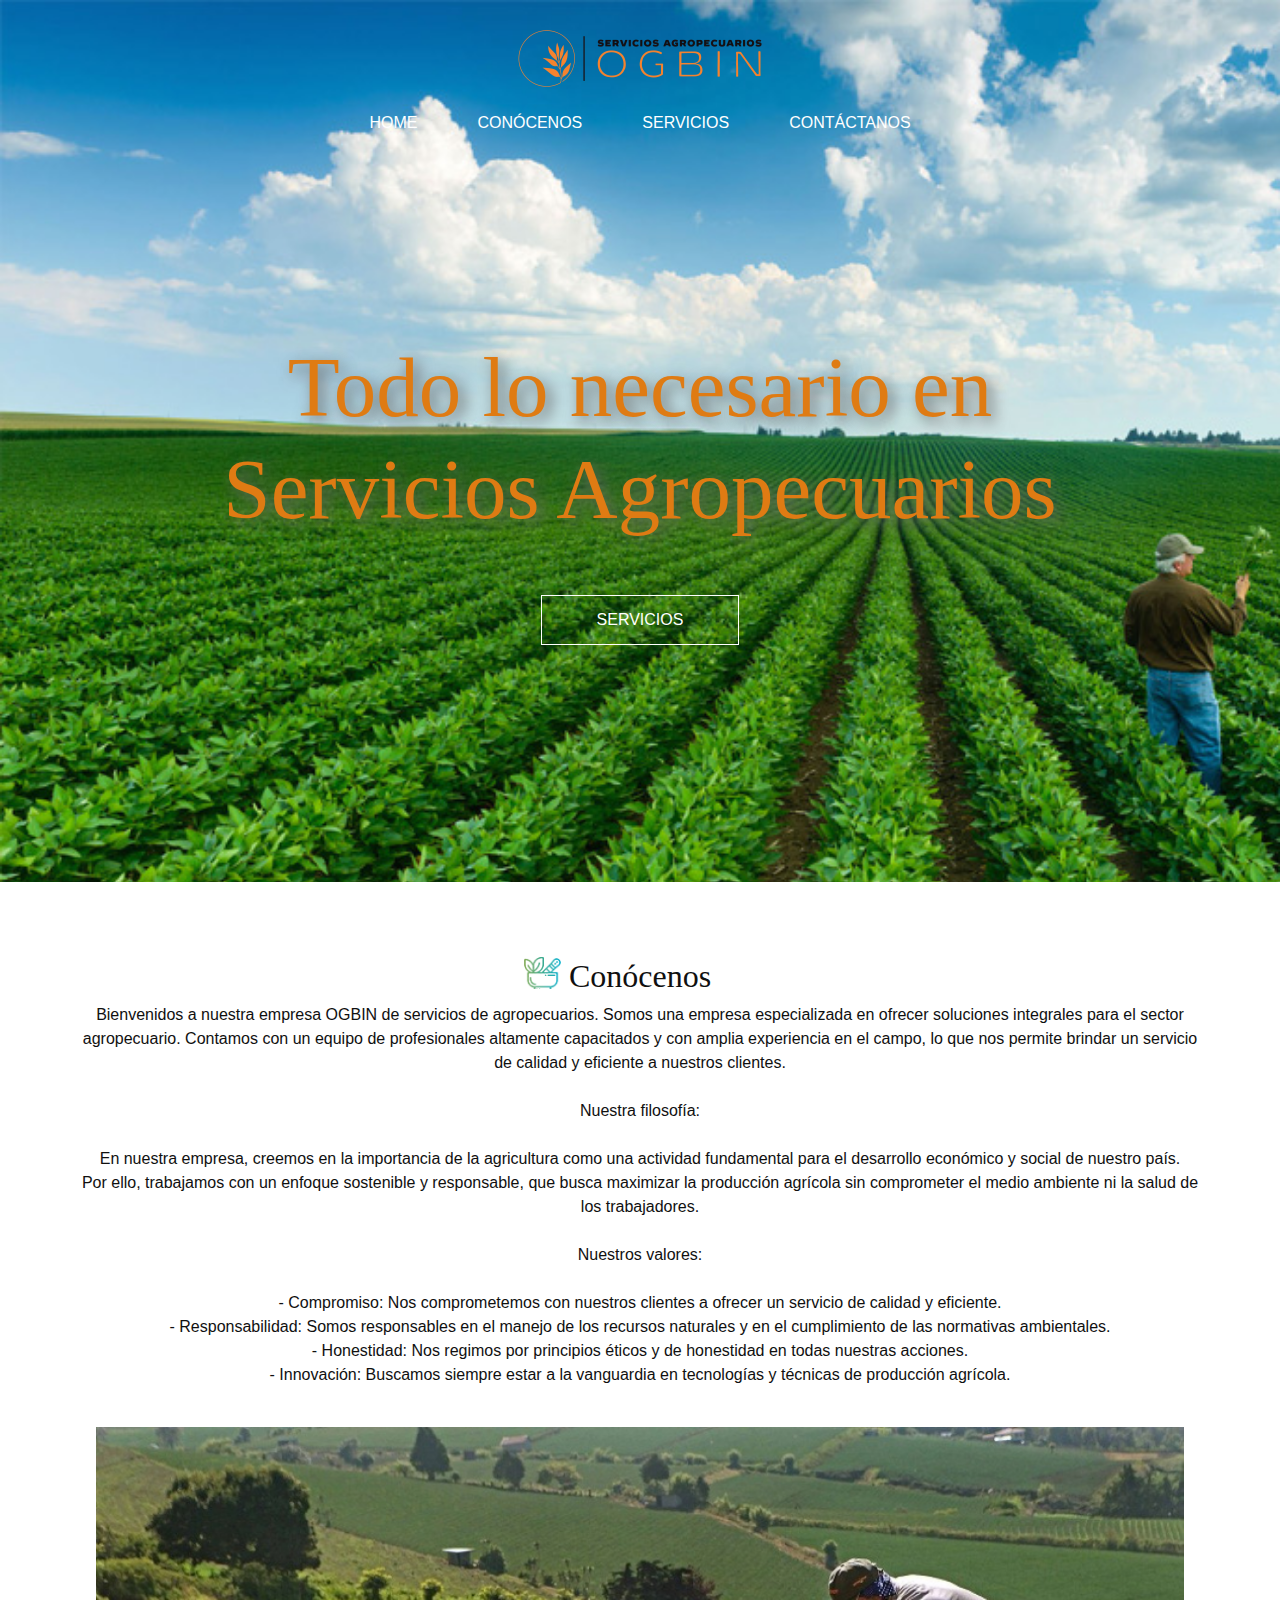
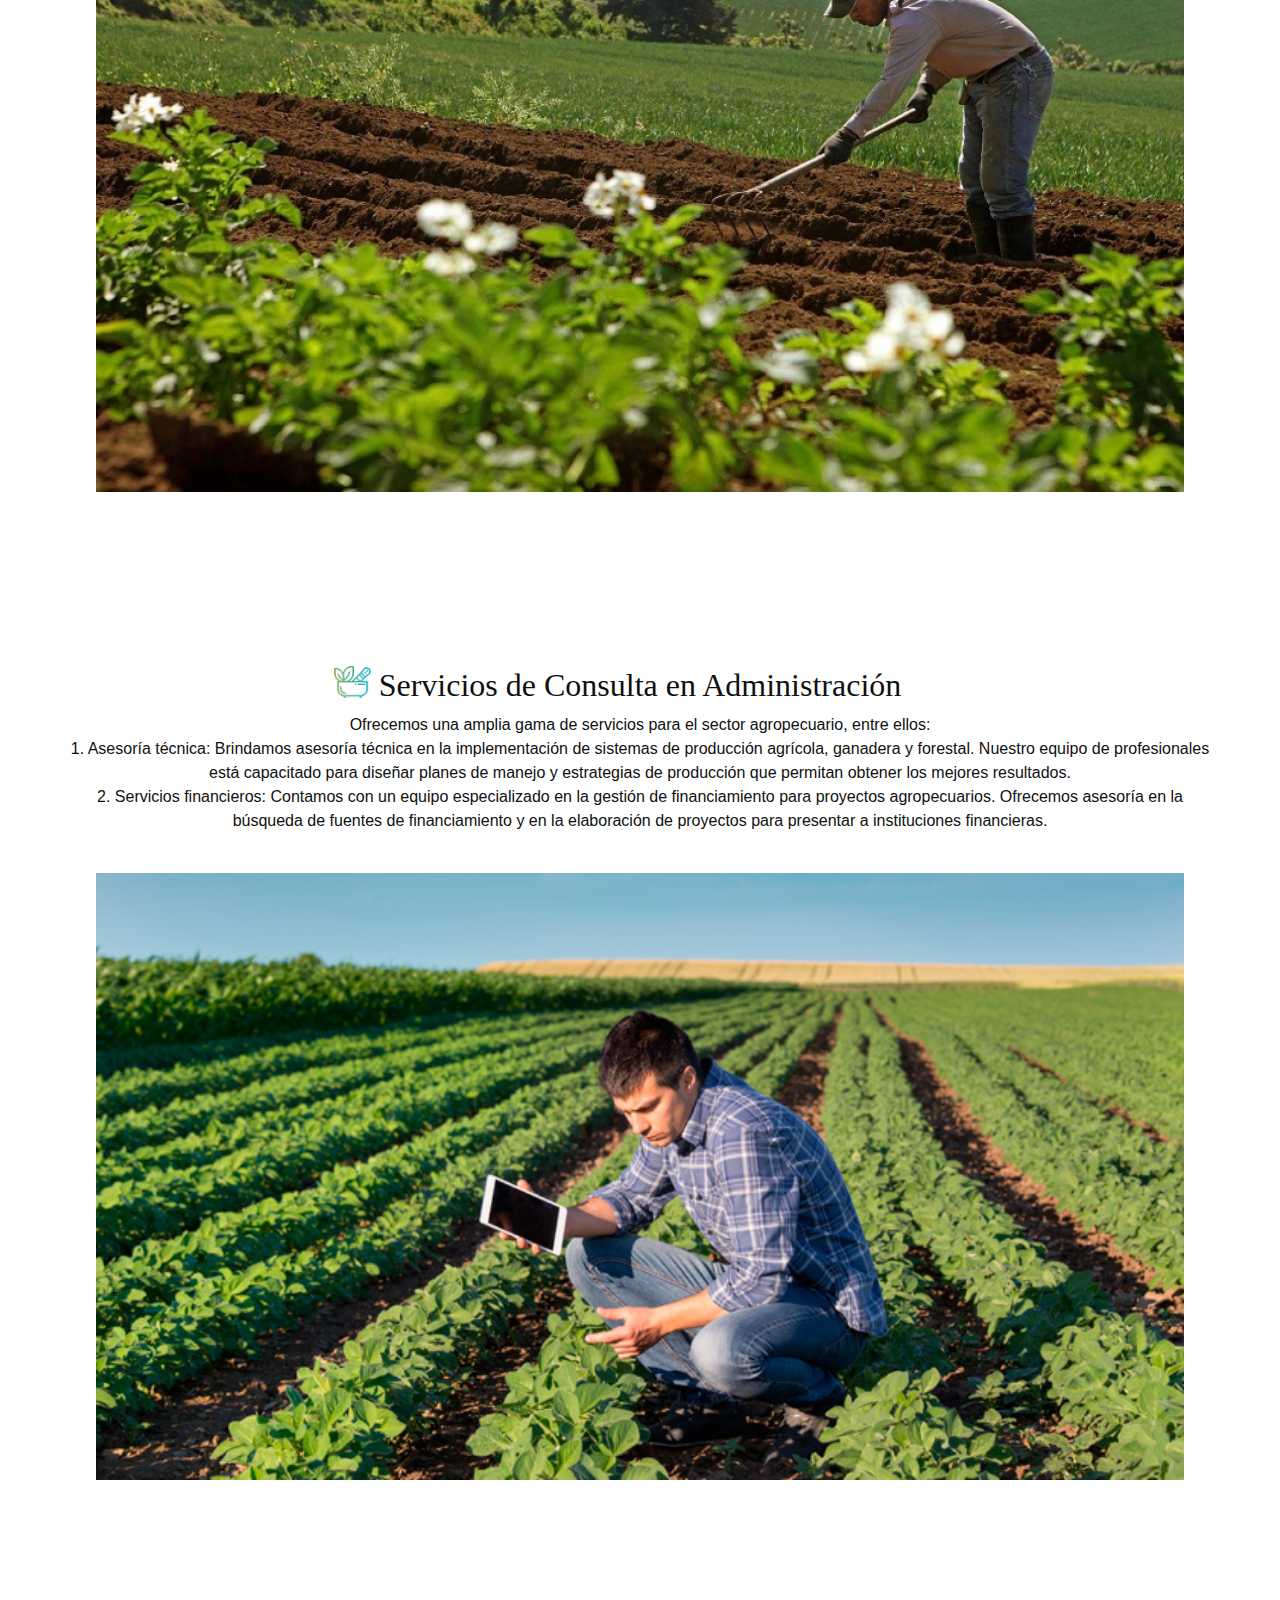
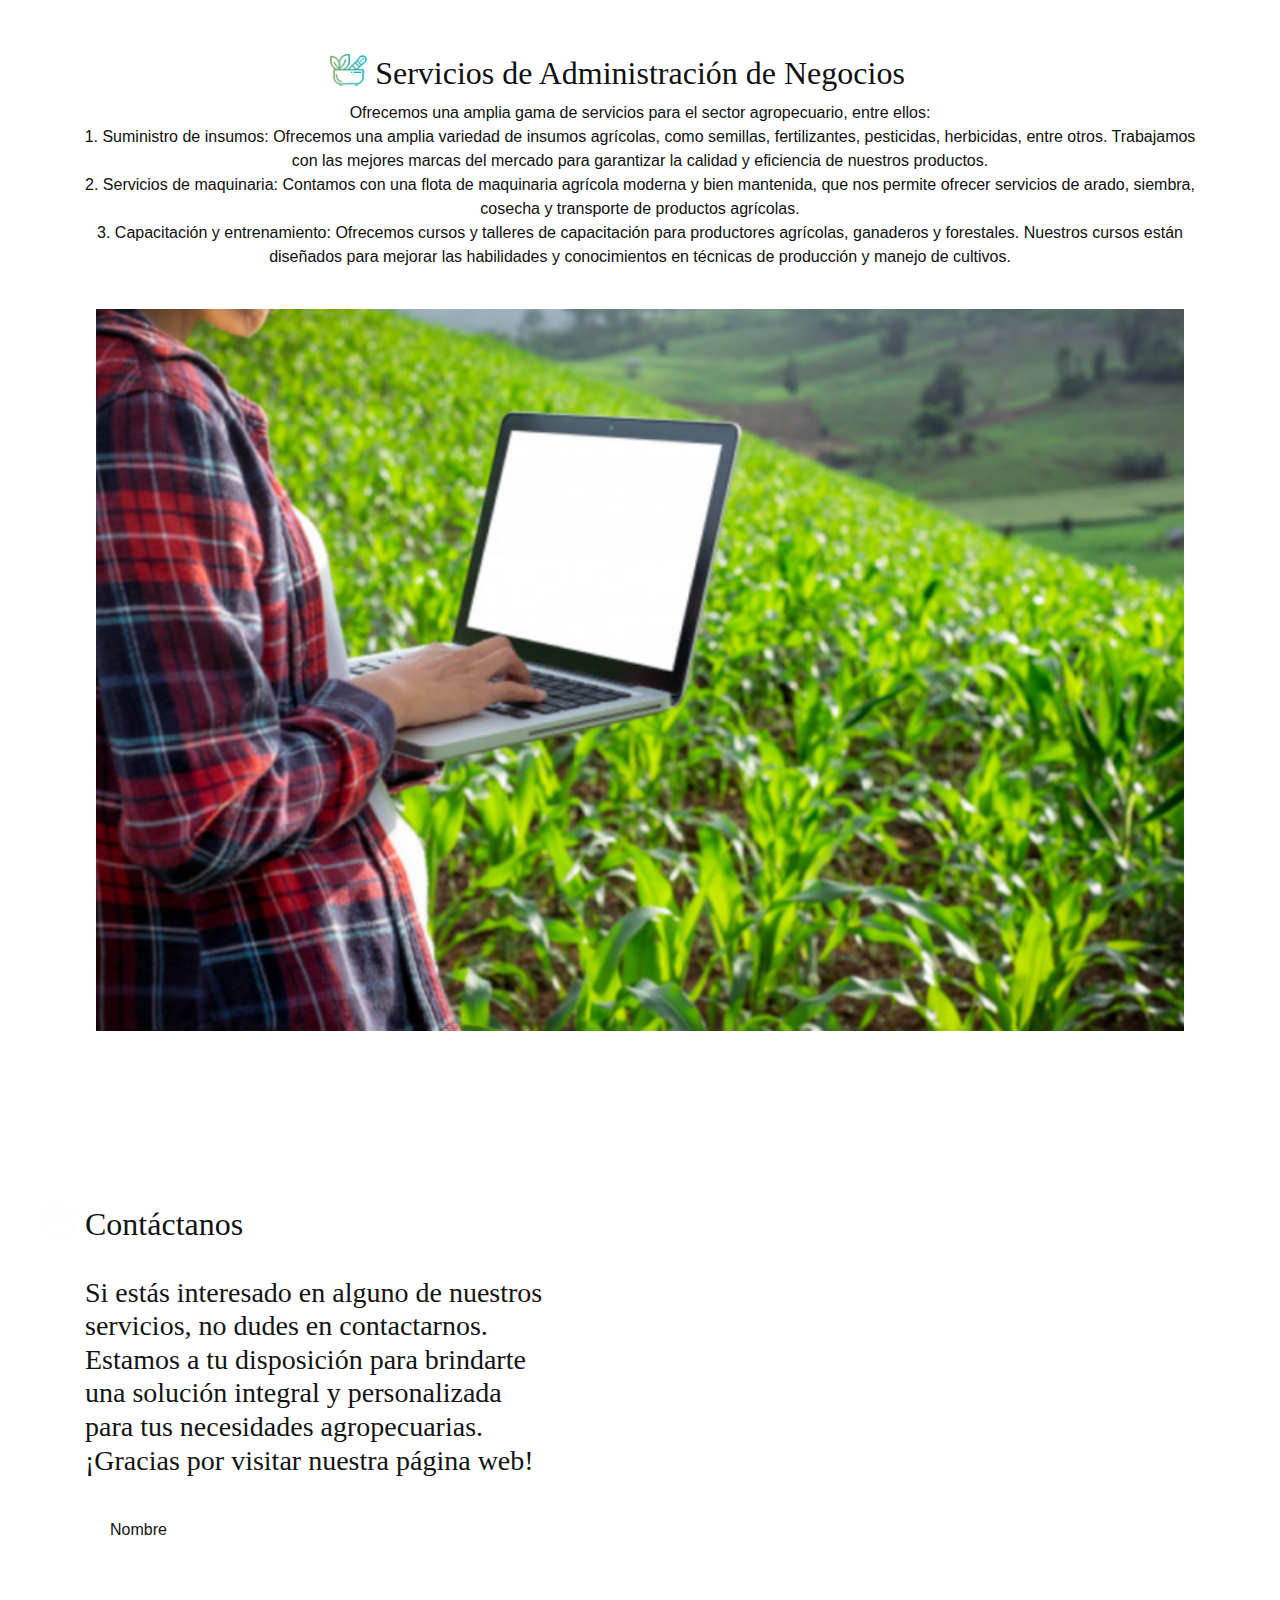
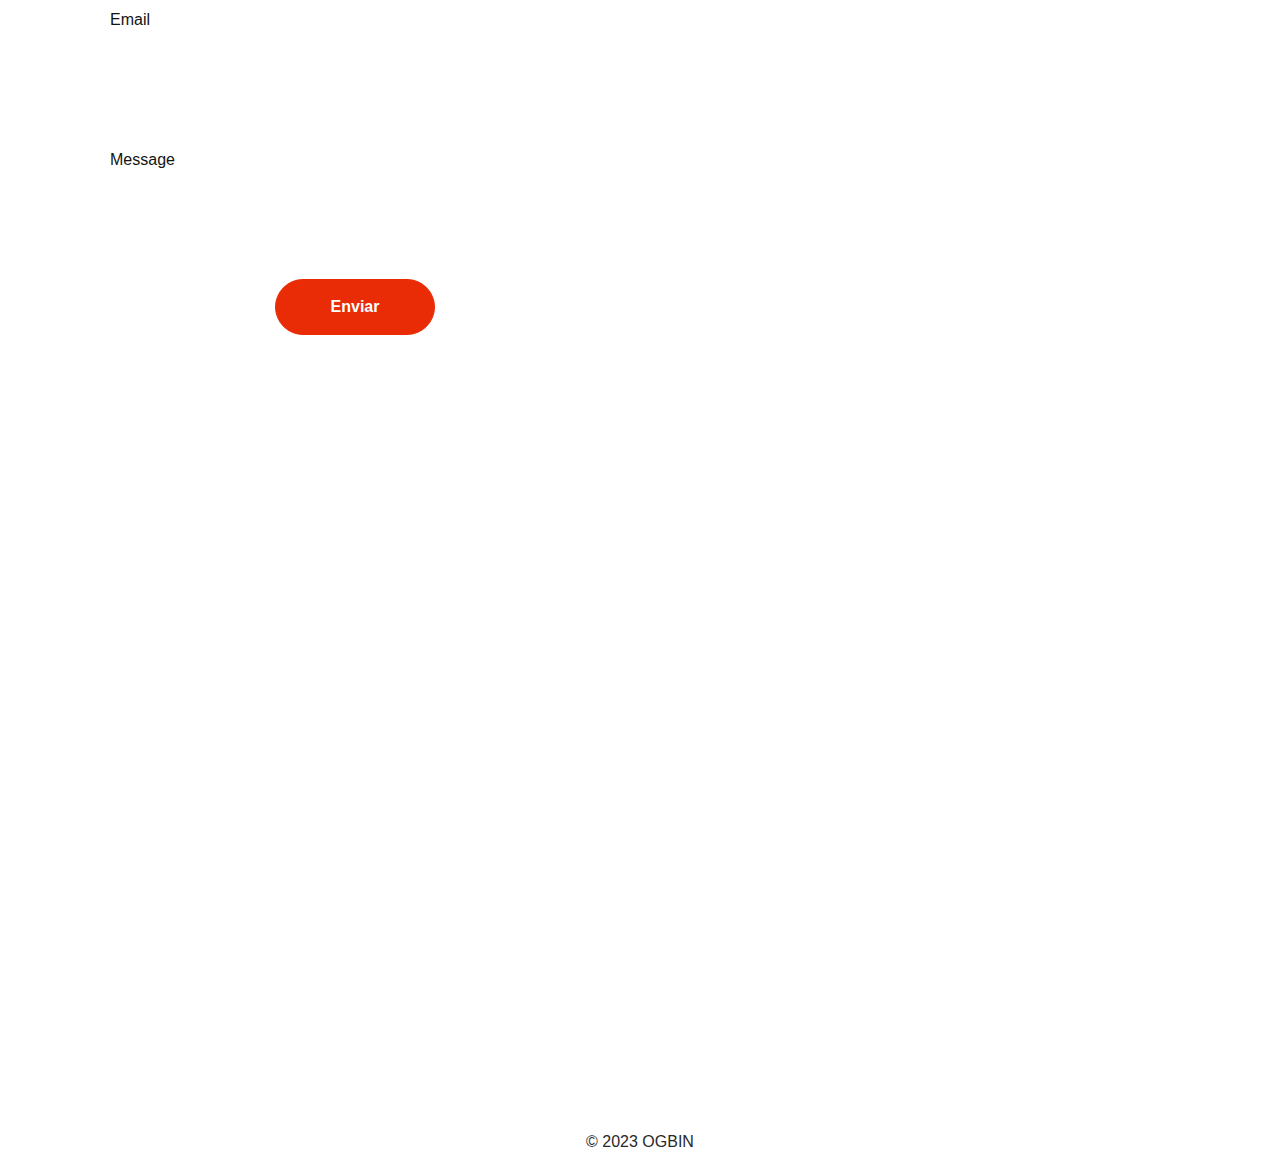
<file: index.html>
<!DOCTYPE html>
<html>

<head>
  <!-- Basic -->
  <meta charset="utf-8" />
  <meta http-equiv="X-UA-Compatible" content="IE=edge" />
  <!-- Mobile Metas -->
  <meta name="viewport" content="width=device-width, initial-scale=1, shrink-to-fit=no" />
  <!-- Site Metas -->
  <meta name="keywords" content="" />
  <meta name="description" content="" />
  <meta name="author" content="" />
  <link rel="shortcut icon" type="image/png" href="images/LOGO2.png"/>
  <title>OGBIN</title>

  <!-- slider stylesheet -->
  <link rel="stylesheet" type="text/css"
    href="https://cdnjs.cloudflare.com/ajax/libs/OwlCarousel2/2.1.3/assets/owl.carousel.min.css" />

  <!-- bootstrap core css -->
  <link rel="stylesheet" type="text/css" href="css/bootstrap.css" />

  <!-- Custom styles for this template -->
  <link href="css/style.css" rel="stylesheet" />
  <!-- responsive style -->
  <link href="css/responsive.css" rel="stylesheet" />
</head>

<body>
  <div class="hero_area" background="images/fondo.jpg">
    <!-- header section strats -->
    <header class="header_section">
      <div class="container-fluid">
        <nav class="navbar navbar-expand-lg custom_nav-container pt-3">
            <a href="index.html">
            <img src="images/LOGO1.png" alt=""/>
          </a>
          <button class="navbar-toggler" type="button" data-toggle="collapse" data-target="#navbarSupportedContent"
            aria-controls="navbarSupportedContent" aria-expanded="false" aria-label="Toggle navigation">
            <span class="navbar-toggler-icon"></span>
          </button>

          <div class="collapse navbar-collapse" id="navbarSupportedContent" position="fixed";>
            <div class="d-flex ml-auto flex-column flex-lg-row align-items-center">
              <ul class="navbar-nav  ">
                <li class="nav-item active">
                  <a class="nav-link" href="index.html">Home <span class="sr-only">(current)</span></a>
                </li>
                <li class="nav-item">
                  <a class="nav-link" href="about.html"> Conócenos </a>
                </li>
                <li class="nav-item">
                  <a class="nav-link" href="servicios.html"> Servicios</a>
                </li>
                <li class="nav-item">
                  <a class="nav-link" href="contact.html">Contáctanos</a>
                </li>
              </ul>
            </div>
          </div>
        </nav>
      </div>
    </header>
    <!-- end header section -->
    <!-- hero section -->
    <section class="hero_section">
      <div class="hero_detail" >
        <h1>
          Todo lo necesario en <br>
          Servicios Agropecuarios
          </h1>
      </div>
      <div class="hero_btn-box">
        <a href="servicios.html">
          Servicios
        </a>
      </div>
    </section>
    <!-- end hero section -->
  </div>
  <!-- end hero area -->


  <!-- about section -->
  <section class="why_section layout_padding">
    <div class="container">
      <div class="d-flex flex-column align-items-center text-center">
        <h2 class="custom_heading ">
          Conócenos
        </h2>
        <p class="">
          Bienvenidos a nuestra empresa OGBIN de servicios de agropecuarios. Somos una empresa especializada 
          en ofrecer soluciones integrales para el sector agropecuario. Contamos con un equipo de profesionales 
          altamente capacitados y con amplia experiencia en el campo, lo que nos permite brindar un servicio <br>
          de calidad y eficiente a nuestros clientes.<br>
          <br>
          Nuestra filosofía:<br>
          <br>
          En nuestra empresa, creemos en la importancia de la agricultura como una actividad fundamental para el 
          desarrollo económico y social de nuestro país. <br>
          Por ello, trabajamos con un enfoque sostenible y responsable, que busca maximizar la producción agrícola 
          sin comprometer el medio ambiente ni la salud de los trabajadores.<br>
          <br>
          Nuestros valores:<br>
          <br>
         - Compromiso: Nos comprometemos con nuestros clientes a ofrecer un servicio de calidad y eficiente.
         <br>
         - Responsabilidad: Somos responsables en el manejo de los recursos naturales y en el cumplimiento de las normativas ambientales.
         <br>
         - Honestidad: Nos regimos por principios éticos y de honestidad en todas nuestras acciones.
         <br>
         - Innovación: Buscamos siempre estar a la vanguardia en tecnologías y técnicas de producción agrícola.
        </p>
      </div>
    </div>
    <div class="why_container my-4">
      <div class="img_box">
        <img src="images/about.png" alt="">
      </div>
    </div>
    <div class="d-flex justify-content-center">
    </div>
  </section>


  <!-- end about section -->

  <!-- product section -->
  <section class="why_section layout_padding">
    <div class="container">
      <div class="d-flex flex-column align-items-center text-center">
        <h2 class="custom_heading ">
          Servicios de Consulta en Administración
        </h2>
        <p class="">
          Ofrecemos una amplia gama de servicios para el sector agropecuario, entre ellos:<br>

          1. Asesoría técnica: Brindamos asesoría técnica en la implementación de sistemas de 
          producción agrícola, ganadera y forestal. Nuestro equipo de profesionales está capacitado 
          para diseñar planes de manejo y estrategias de producción que permitan obtener los mejores 
          resultados.<br>

          2. Servicios financieros: Contamos con un equipo especializado en la gestión de financiamiento 
          para proyectos agropecuarios. Ofrecemos asesoría en la búsqueda de fuentes de financiamiento y 
          en la elaboración de proyectos para presentar a instituciones financieras.

        </p>
      </div>
    </div>
    <div class="why_container my-4">
      <div class="img_box">
        <img src="images/Serv3.jpg" alt="">
      </div>
    </div>
    <div class="d-flex justify-content-center">
    </div>
  </section>


  <!-- end servicios section -->

  <!-- why section -->

  <section class="why_section layout_padding">
    <div class="container">
      <div class="d-flex flex-column align-items-center text-center">
        <h2 class="custom_heading ">
          Servicios de Administración de Negocios
        </h2>
        <p class="">
          Ofrecemos una amplia gama de servicios para el sector agropecuario, entre ellos:<br>
          1. Suministro de insumos: Ofrecemos una amplia variedad de insumos agrícolas, como semillas, 
          fertilizantes, pesticidas, herbicidas, entre otros. Trabajamos con las mejores marcas del mercado 
          para garantizar la calidad y eficiencia de nuestros productos.<br>

          2. Servicios de maquinaria: Contamos con una flota de maquinaria agrícola moderna y bien mantenida, 
          que nos permite ofrecer servicios de arado, siembra, cosecha y transporte de productos agrícolas.<br>

          3. Capacitación y entrenamiento: Ofrecemos cursos y talleres de capacitación para productores agrícolas, 
          ganaderos y forestales. Nuestros cursos están diseñados para mejorar las habilidades y conocimientos en 
          técnicas de producción y manejo de cultivos.
        </p>
      </div>
    </div>
    <div class="why_container my-4">
      <div class="img_box">
        <img src="images/Serv1.png" alt="">
      </div>
    </div>
    <div class="d-flex justify-content-center">
    </div>
  </section>

  <!-- end why section -->



  <!-- contact section -->

  <section class="contact_section layout_padding">
    <div class="container">
      <div class="col-md-6">
        <div class="d-flex mb-4 ml-4 ml-md-0">
          <h2 class="custom_heading text-center">
            Contáctanos
          </h2>
        </div>
        <h3>
          Si estás interesado en alguno de nuestros <br>
          servicios, no dudes en contactarnos.<br> 
          Estamos a tu disposición para brindarte <br>
          una solución integral y personalizada <br>
          para tus necesidades agropecuarias. <br>
          ¡Gracias por visitar nuestra página web!
        </h3>
        <form action="">
          <div>
            <input type="text" placeholder="Nombre" />
          </div>
          <div>
            <input type="email" placeholder="Email" />
          </div>
          <div>
            <input type="text" class="message-box" placeholder="Message" />
          </div>
          <div class="d-flex justify-content-center mt-4 ">
            <button>
              Enviar
            </button>
          </div>
        </form>
      </div>
    </div>
  </section>

  <!-- end contact section -->


  <!-- info section -->
  <section class="info_section layout_padding">
    <div class="container layout_padding-top  layout_padding2-bottom">
      <div class="logo-box">
        <a href="index.html">
          <img src="images/LOGO_ogbin_blanco.png" alt="">
        </a>
      </div>
      <div class="info_items">
        <a href="">
          <div class="item ">
            <div class="img-box box-1">
              <img src="images/location-white.png" alt="" />
            </div>
            <div class="detail-box">
              <p>
                Monterrey,Nuevo León
              </p>
            </div>
          </div>
        </a>
        <a href="">
          <div class="item ">
            <div class="img-box box-3">
              <img src="images/envelope-white.png" alt="" />
            </div>
            <div class="detail-box">
              <p>
                info@ogbin.mx
              </p>
            </div>
          </div>
        </a>

      </div>
    </div>
  </section>

  <!-- end info_section -->

  <!-- footer section -->
  <section class="container-fluid footer_section">
    <p>
      &copy; 2023 OGBIN
    </p>
  </section>
  <!-- footer section -->

  <script type="text/javascript" src="js/jquery-3.4.1.min.js"></script>
  <script type="text/javascript" src="js/bootstrap.js"></script>
</body>


</html>
</file>
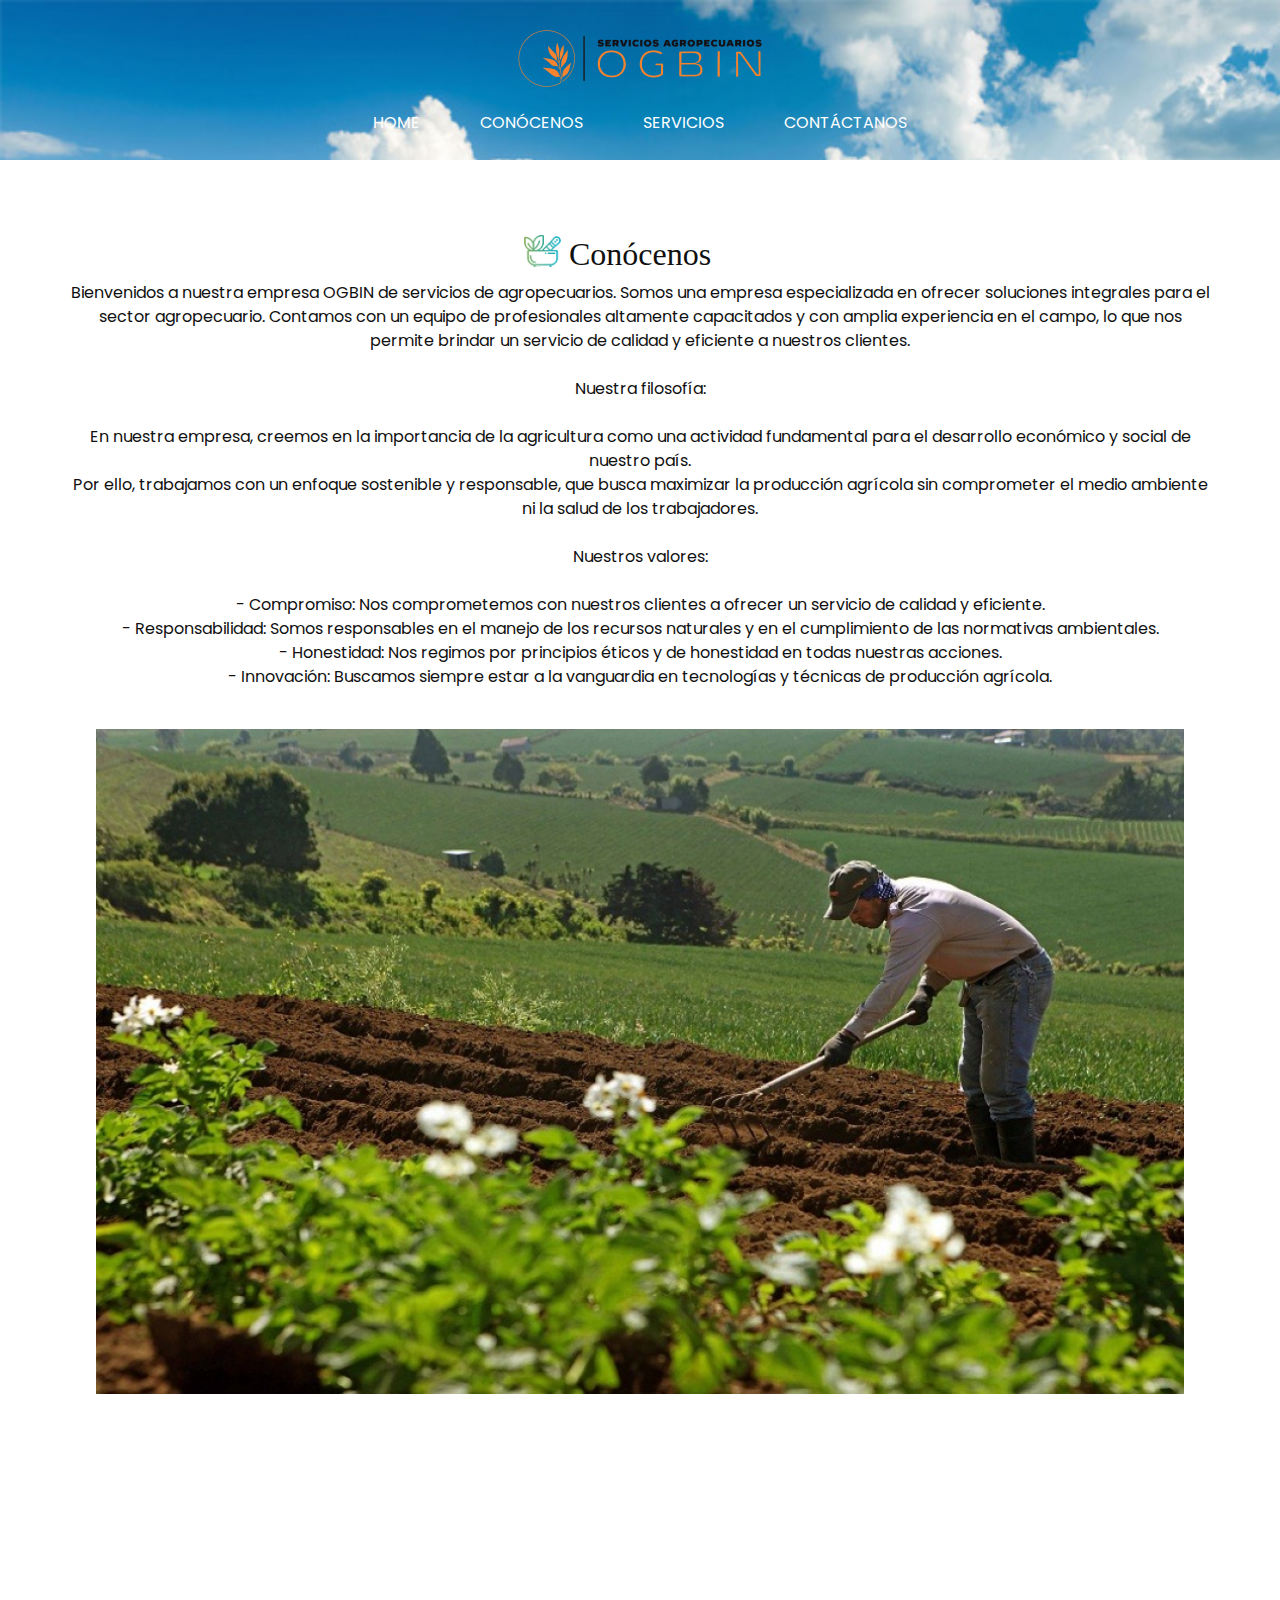
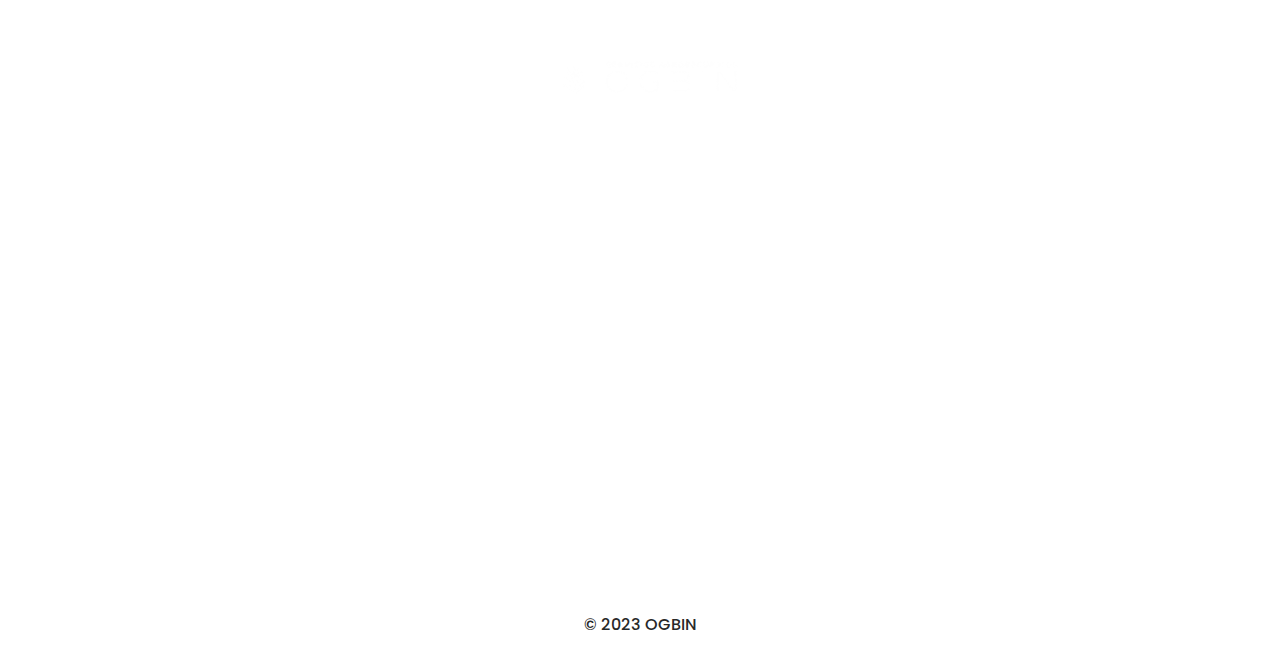
<file: about.html>
<!DOCTYPE html>
<html>

<head>
  <!-- Basic -->
  <meta charset="utf-8" />
  <meta http-equiv="X-UA-Compatible" content="IE=edge" />
  <!-- Mobile Metas -->
  <meta name="viewport" content="width=device-width, initial-scale=1, shrink-to-fit=no" />
  <!-- Site Metas -->
  <meta name="keywords" content="" />
  <meta name="description" content="" />
  <meta name="author" content="" />
  <link rel="shortcut icon" type="image/png" href="images/LOGO2.png"/>
  <title>OGBIN</title>

  <!-- slider stylesheet -->
  <link rel="stylesheet" type="text/css"
    href="https://cdnjs.cloudflare.com/ajax/libs/OwlCarousel2/2.1.3/assets/owl.carousel.min.css" />

  <!-- bootstrap core css -->
  <link rel="stylesheet" type="text/css" href="css/bootstrap.css" />

  <!-- fonts style -->
  <link href="https://fonts.googleapis.com/css?family=Dosis:400,500|Poppins:400,700&display=swap" rel="stylesheet" />
  <!-- Custom styles for this template -->
  <link href="css/style.css" rel="stylesheet" />
  <!-- responsive style -->
  <link href="css/responsive.css" rel="stylesheet" />
</head>

<body class="sub_page">
  <div class="hero_area">
    <!-- header section strats -->
    <header class="header_section">
      <div class="container-fluid">
        <nav class="navbar navbar-expand-lg custom_nav-container pt-3">
          <a href="index.html">
            <img src="images/LOGO1.png" alt=""/>
          </a>
          <button class="navbar-toggler" type="button" data-toggle="collapse" data-target="#navbarSupportedContent"
            aria-controls="navbarSupportedContent" aria-expanded="false" aria-label="Toggle navigation">
            <span class="navbar-toggler-icon"></span>
          </button>

          <div class="collapse navbar-collapse" id="navbarSupportedContent">
            <div class="d-flex ml-auto flex-column flex-lg-row align-items-center">
              <ul class="navbar-nav  ">
                <li class="nav-item active">
                  <a class="nav-link" href="index.html">Home <span class="sr-only">(current)</span></a>
                </li>
                <li class="nav-item">
                  <a class="nav-link" href="about.html"> Conócenos </a>
                </li>
                <li class="nav-item">
                  <a class="nav-link" href="servicios.html"> Servicios </a>

                <li class="nav-item">
                  <a class="nav-link" href="contact.html">Contáctanos</a>
                </li>
              </ul>
            </div>
          </div>
        </nav>
      </div>
    </header>
    <!-- end header section -->
  </div>
  <!-- end hero area -->


  <!-- about section -->
  <section class="why_section layout_padding">
    <div class="container">
      <div class="d-flex flex-column align-items-center text-center">
        <h2 class="custom_heading ">
          Conócenos
        </h2>
        <p class="">
          Bienvenidos a nuestra empresa OGBIN de servicios de agropecuarios. Somos una empresa especializada 
          en ofrecer soluciones integrales para el sector agropecuario. Contamos con un equipo de profesionales 
          altamente capacitados y con amplia experiencia en el campo, lo que nos permite brindar un servicio de 
          calidad y eficiente a nuestros clientes.<br>
          <br>
          Nuestra filosofía:<br>
          <br>
          En nuestra empresa, creemos en la importancia de la agricultura como una actividad fundamental para el 
          desarrollo económico y social de nuestro país. <br>
          Por ello, trabajamos con un enfoque sostenible y responsable, que busca maximizar la producción agrícola 
          sin comprometer el medio ambiente ni la salud de los trabajadores.<br>
          <br>
          Nuestros valores:<br>
          <br>
         - Compromiso: Nos comprometemos con nuestros clientes a ofrecer un servicio de calidad y eficiente.
         <br>
         - Responsabilidad: Somos responsables en el manejo de los recursos naturales y en el cumplimiento de las normativas ambientales.
         <br>
         - Honestidad: Nos regimos por principios éticos y de honestidad en todas nuestras acciones.
         <br>
         - Innovación: Buscamos siempre estar a la vanguardia en tecnologías y técnicas de producción agrícola.
        </p>
      </div>
    </div>
    <div class="why_container my-4">
      <div class="img_box">
        <img src="images/about.png" alt="">
      </div>
    </div>
    <div class="d-flex justify-content-center">
    </div>
  </section>


  <!-- end about section -->



  <!-- info section -->
  <section class="info_section layout_padding">
    <div class="container layout_padding-top  layout_padding2-bottom">
      <div class="logo-box">
        <a href="index.html">
          <img src="images/LOGO_ogbin_blanco.png" alt="">
        </a>
      </div>
      <div class="info_items">
        <a href="">
          <div class="item ">
            <div class="img-box box-1">
              <img src="images/location-white.png" alt="" />
            </div>
            <div class="detail-box">
              <p>
                Monterrey,Nuevo León
              </p>
            </div>
          </div>
        </a>
        <a href="">
          <div class="item ">
            <div class="img-box box-3">
              <img src="images/envelope-white.png" alt="" />
            </div>
            <div class="detail-box">
              <p>
                info@ogbin.mx
              </p>
            </div>
          </div>
        </a>

      </div>
    </div>
  </section>

  <!-- end info_section -->

  <!-- footer section -->
  <section class="container-fluid footer_section">
    <p>
      &copy; 2023 OGBIN
    </p>
  </section>
  <!-- footer section -->

  <script type="text/javascript" src="js/jquery-3.4.1.min.js"></script>
  <script type="text/javascript" src="js/bootstrap.js"></script>
</body>

</html>
</file>
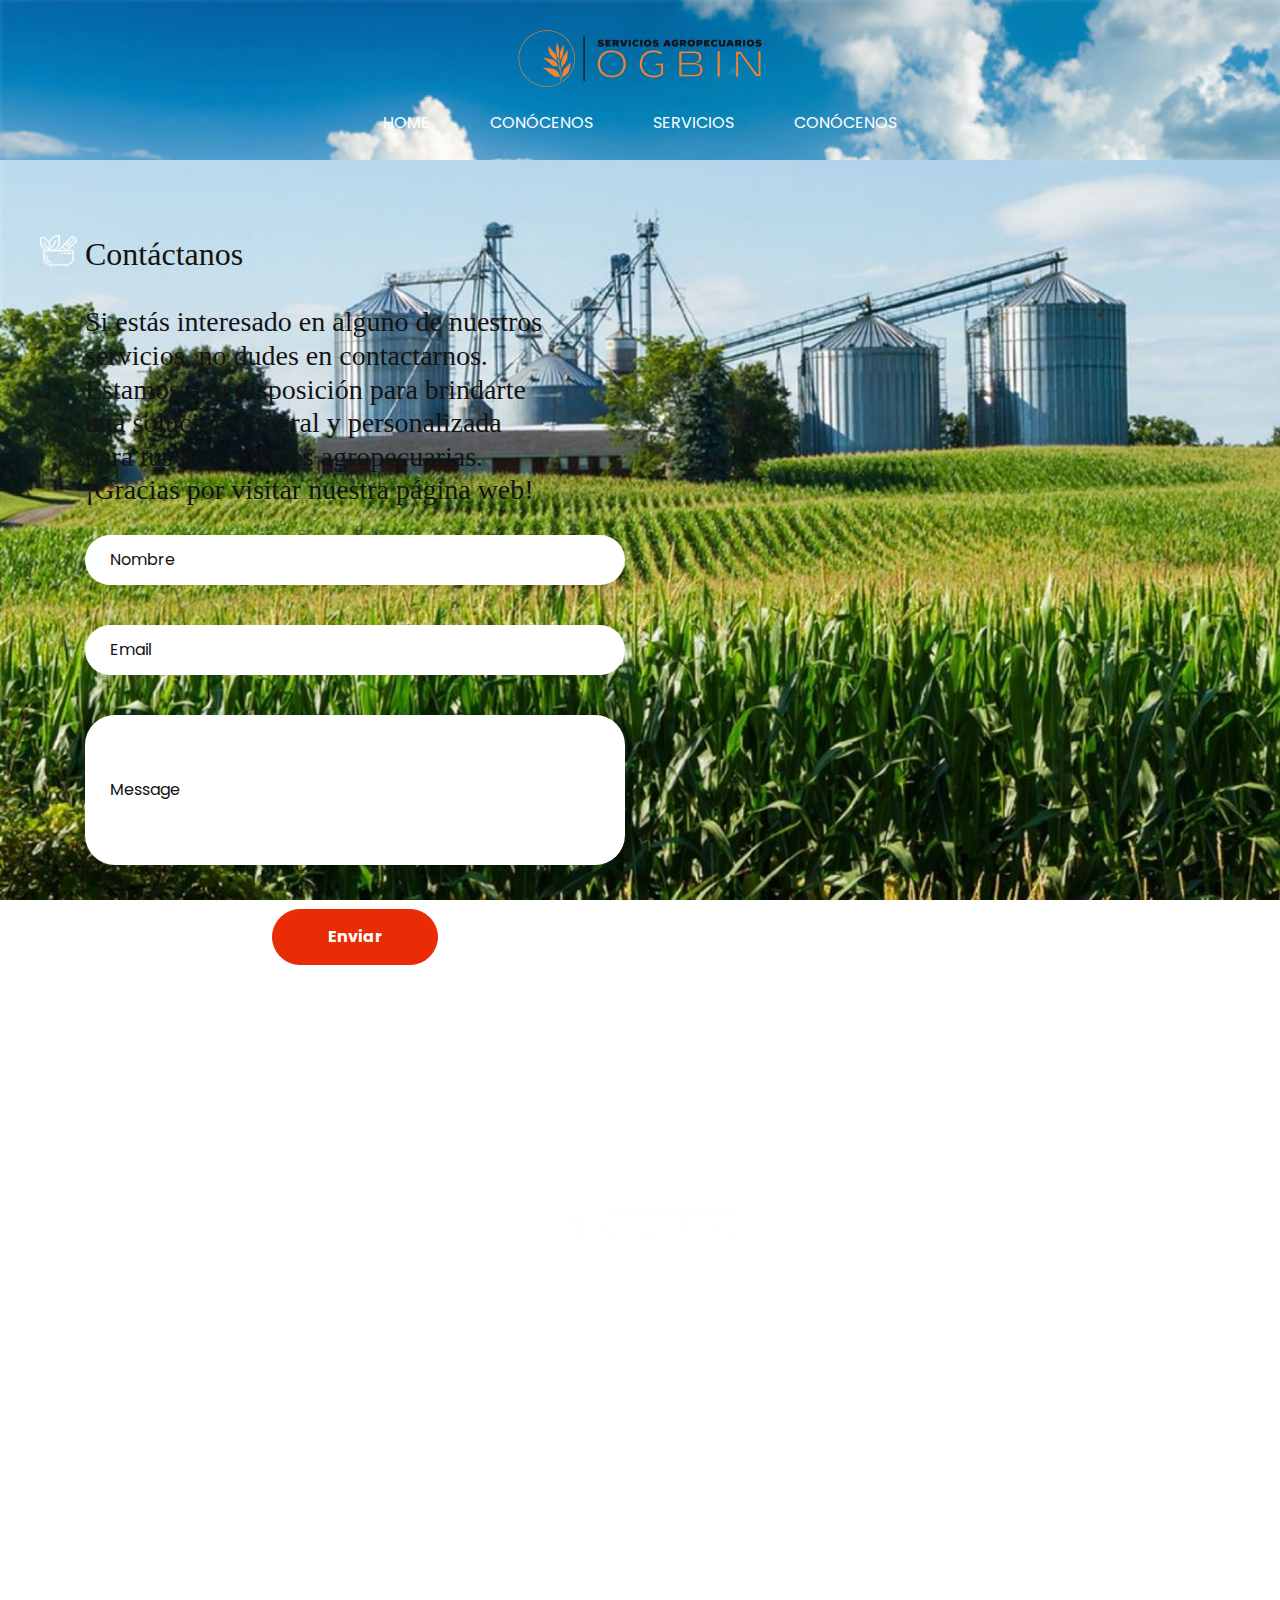
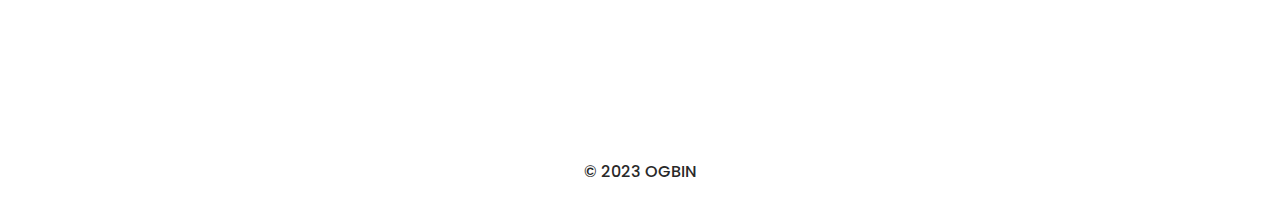
<file: contact.html>
<!DOCTYPE html>
<html>

<head>
  <!-- Basic -->
  <meta charset="utf-8" />
  <meta http-equiv="X-UA-Compatible" content="IE=edge" />
  <!-- Mobile Metas -->
  <meta name="viewport" content="width=device-width, initial-scale=1, shrink-to-fit=no" />
  <!-- Site Metas -->
  <meta name="keywords" content="" />
  <meta name="description" content="" />
  <meta name="author" content="" />
  <link rel="shortcut icon" type="image/png" href="images/LOGO2.png"/>
  <title>OGBIN</title>

  <!-- slider stylesheet -->
  <link rel="stylesheet" type="text/css"
    href="https://cdnjs.cloudflare.com/ajax/libs/OwlCarousel2/2.1.3/assets/owl.carousel.min.css" />

  <!-- bootstrap core css -->
  <link rel="stylesheet" type="text/css" href="css/bootstrap.css" />

  <!-- fonts style -->
  <link href="https://fonts.googleapis.com/css?family=Dosis:400,500|Poppins:400,700&display=swap" rel="stylesheet" />
  <!-- Custom styles for this template -->
  <link href="css/style.css" rel="stylesheet" />
  <!-- responsive style -->
  <link href="css/responsive.css" rel="stylesheet" />
</head>

<body class="sub_page">
  <div class="hero_area">
    <!-- header section strats -->
    <header class="header_section">
      <div class="container-fluid">
        <nav class="navbar navbar-expand-lg custom_nav-container pt-3">
          <a href="index.html">
            <img src="images/LOGO1.png" alt=""/>
          </a>
          <button class="navbar-toggler" type="button" data-toggle="collapse" data-target="#navbarSupportedContent"
            aria-controls="navbarSupportedContent" aria-expanded="false" aria-label="Toggle navigation">
            <span class="navbar-toggler-icon"></span>
          </button>

          <div class="collapse navbar-collapse" id="navbarSupportedContent">
            <div class="d-flex ml-auto flex-column flex-lg-row align-items-center">
              <ul class="navbar-nav  ">
                <li class="nav-item active">
                  <a class="nav-link" href="index.html">Home <span class="sr-only">(current)</span></a>
                </li>
                <li class="nav-item">
                  <a class="nav-link" href="about.html"> Conócenos </a>
                </li>
                <li class="nav-item">
                  <a class="nav-link" href="servicios.html"> Servicios </a>
                </li>
                <li class="nav-item">
                  <a class="nav-link" href="contact.html">Conócenos</a>
                </li>
              </ul>
            </div>
          </div>
        </nav>
      </div>
    </header>
    <!-- end header section -->
  </div>
  <!-- end hero area -->





  <!-- contact section -->

  <section class="contact_section layout_padding">
    <div class="container">
      <div class="col-md-6">
        <div class="d-flex mb-4 ml-4 ml-md-0">
          <h2 class="custom_heading text-center">
            Contáctanos
          </h2>
        </div>
        <h3>
          Si estás interesado en alguno de nuestros <br>
          servicios, no dudes en contactarnos.<br> 
          Estamos a tu disposición para brindarte <br>
          una solución integral y personalizada <br>
          para tus necesidades agropecuarias. <br>
          ¡Gracias por visitar nuestra página web!
        </h3>
        <form action="">
          <div>
            <input type="text" placeholder="Nombre" />
          </div>
          <div>
            <input type="email" placeholder="Email" />
          </div>
          <div>
            <input type="text" class="message-box" placeholder="Message" />
          </div>
          <div class="d-flex justify-content-center mt-4 ">
            <button>
              Enviar
            </button>
          </div>
        </form>
      </div>
    </div>
  </section>

  <!-- end contact section -->


  <!-- info section -->
  <section class="info_section layout_padding">
    <div class="container layout_padding-top  layout_padding2-bottom">
      <div class="logo-box">
        <a href="index.html">
          <img src="images/LOGO_ogbin_blanco.png" alt="">
        </a>
      </div>
      <div class="info_items">
        <a href="">
          <div class="item ">
            <div class="img-box box-1">
              <img src="images/location-white.png" alt="" />
            </div>
            <div class="detail-box">
              <p>
                Monterrey,Nuevo León
              </p>
            </div>
          </div>
        </a>
        <a href="">
          <div class="item ">
            <div class="img-box box-3">
              <img src="images/envelope-white.png" alt="" />
            </div>
            <div class="detail-box">
              <p>
                info@ogbin.mx
              </p>
            </div>
          </div>
        </a>

      </div>
    </div>
  </section>

  <!-- end info_section -->

  <!-- footer section -->
  <section class="container-fluid footer_section">
    <p>
      &copy; 2023 OGBIN
    </p>
  </section>
  <!-- footer section -->

  <script type="text/javascript" src="js/jquery-3.4.1.min.js"></script>
  <script type="text/javascript" src="js/bootstrap.js"></script>
</body>

</html>
</file>
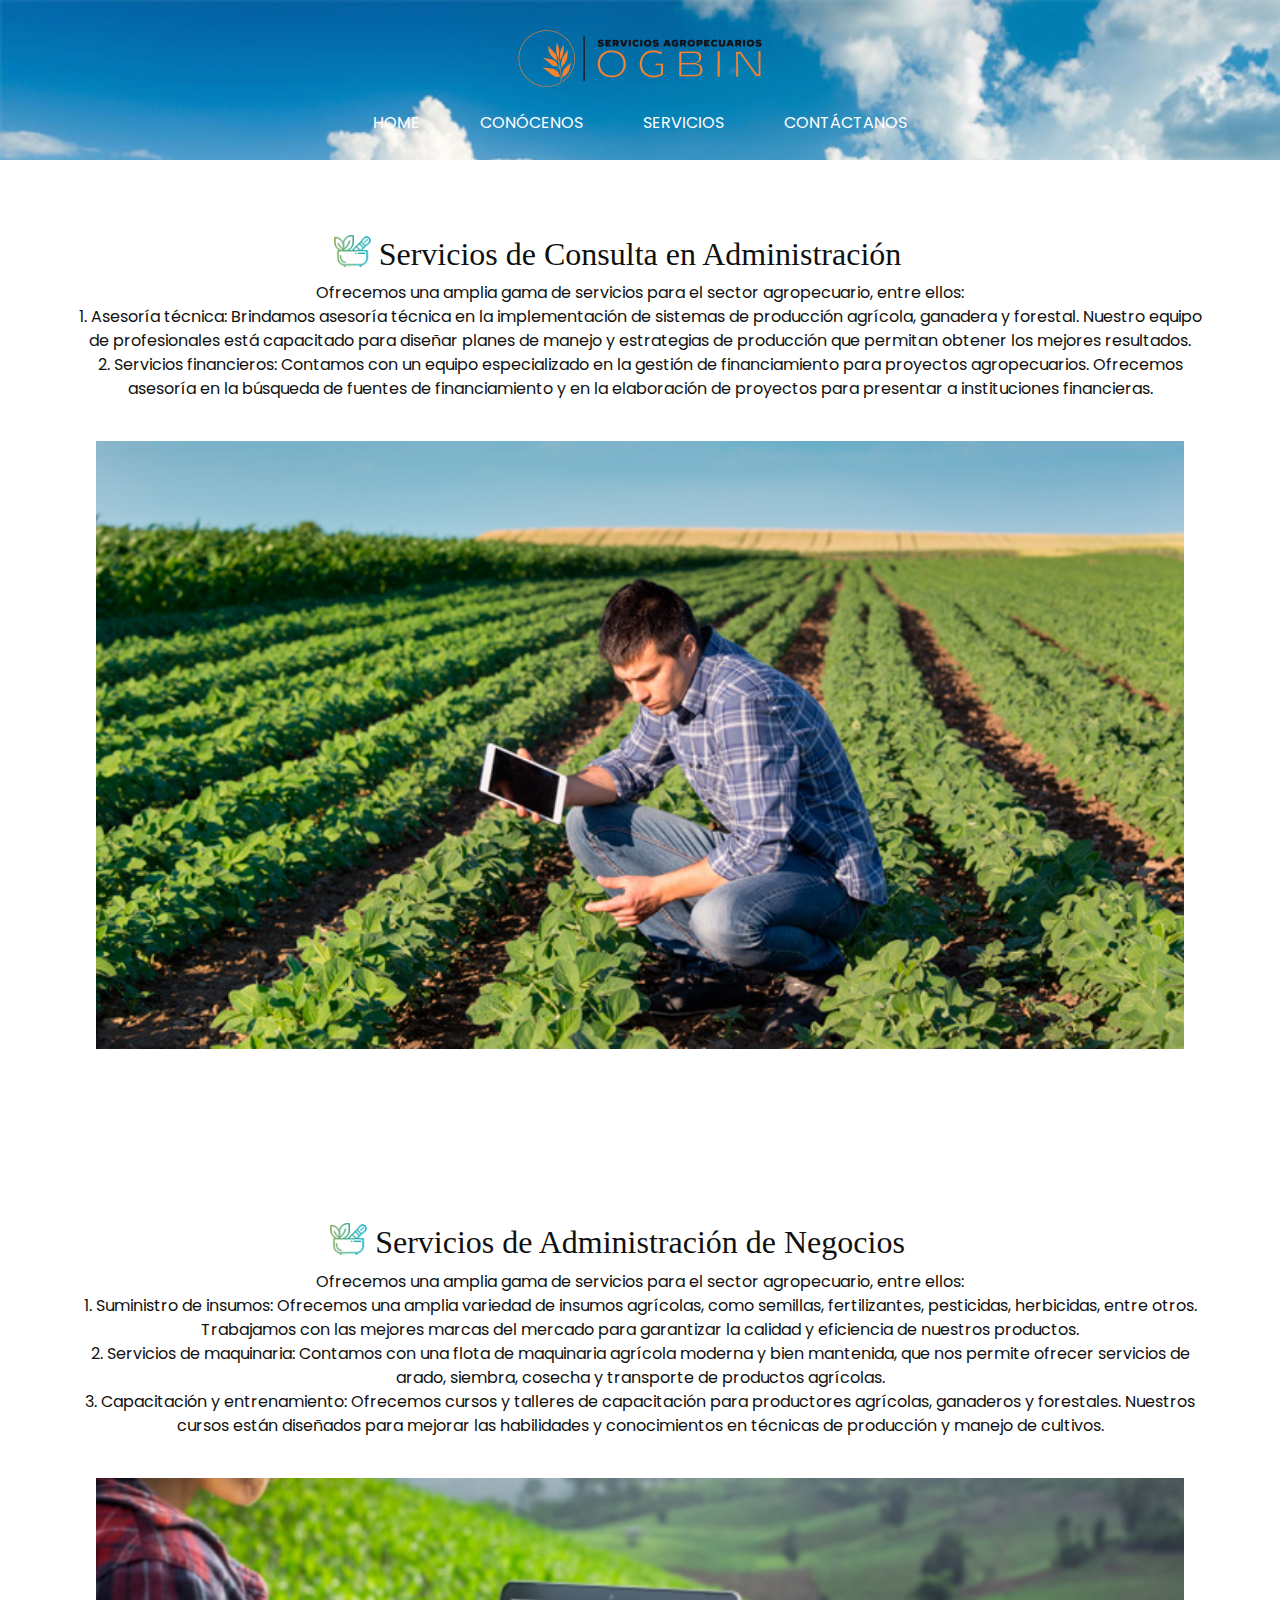
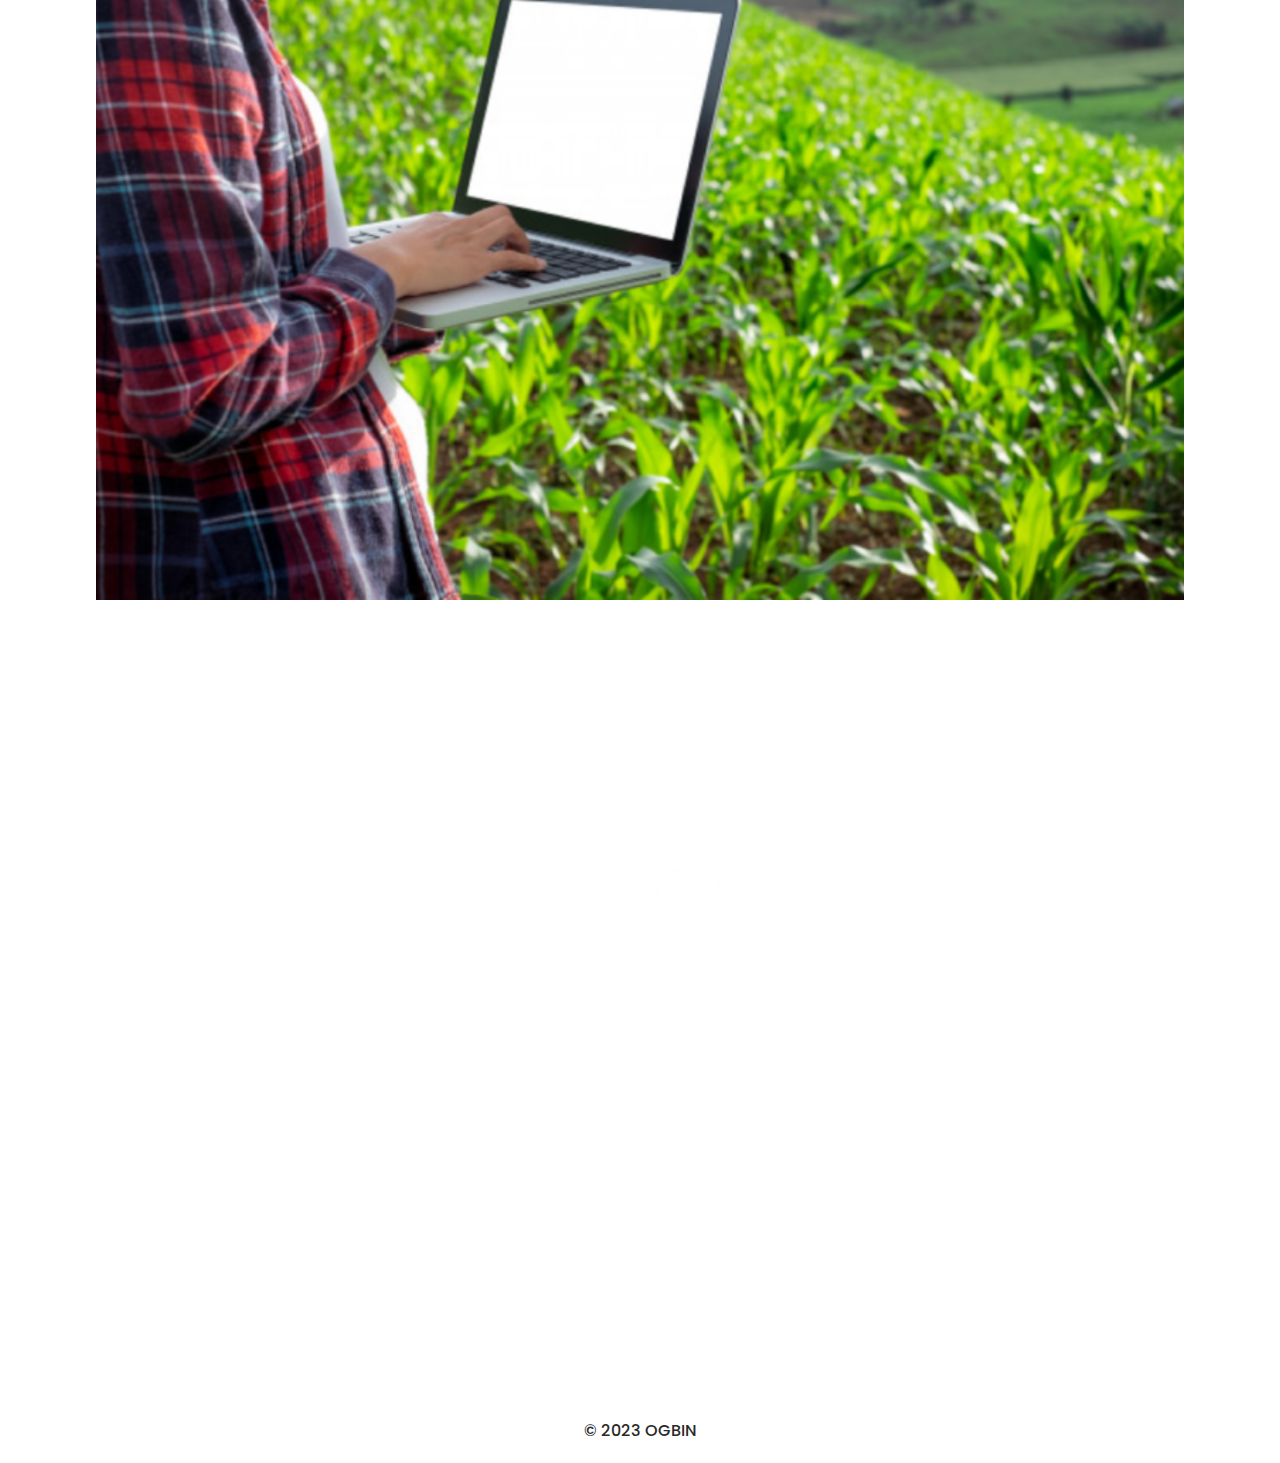
<file: servicios.html>
<!DOCTYPE html>
<html>

<head>
  <!-- Basic -->
  <meta charset="utf-8" />
  <meta http-equiv="X-UA-Compatible" content="IE=edge" />
  <!-- Mobile Metas -->
  <meta name="viewport" content="width=device-width, initial-scale=1, shrink-to-fit=no" />
  <!-- Site Metas -->
  <meta name="keywords" content="" />
  <meta name="description" content="" />
  <meta name="author" content="" />
  <link rel="shortcut icon" type="image/png" href="images/LOGO2.png"/>
  <title>OGBIN</title>

  <!-- slider stylesheet -->
  <link rel="stylesheet" type="text/css"
    href="https://cdnjs.cloudflare.com/ajax/libs/OwlCarousel2/2.1.3/assets/owl.carousel.min.css" />

  <!-- bootstrap core css -->
  <link rel="stylesheet" type="text/css" href="css/bootstrap.css" />

  <!-- fonts style -->
  <link href="https://fonts.googleapis.com/css?family=Dosis:400,500|Poppins:400,700&display=swap" rel="stylesheet" />
  <!-- Custom styles for this template -->
  <link href="css/style.css" rel="stylesheet" />
  <!-- responsive style -->
  <link href="css/responsive.css" rel="stylesheet" />
</head>

<body class="sub_page">
  <div class="hero_area">
    <!-- header section strats -->
    <header class="header_section">
      <div class="container-fluid">
        <nav class="navbar navbar-expand-lg custom_nav-container pt-3">
          <a href="index.html">
            <img src="images/LOGO1.png" alt=""/>
          </a>
          <button class="navbar-toggler" type="button" data-toggle="collapse" data-target="#navbarSupportedContent"
            aria-controls="navbarSupportedContent" aria-expanded="false" aria-label="Toggle navigation">
            <span class="navbar-toggler-icon"></span>
          </button>

          <div class="collapse navbar-collapse" id="navbarSupportedContent">
            <div class="d-flex ml-auto flex-column flex-lg-row align-items-center">
              <ul class="navbar-nav  ">
                <li class="nav-item active">
                  <a class="nav-link" href="index.html">Home <span class="sr-only">(current)</span></a>
                </li>
                <li class="nav-item">
                  <a class="nav-link" href="about.html"> Conócenos </a>
                </li>
                <li class="nav-item">
                  <a class="nav-link" href="servicios.html"> Servicios </a>
                </li>
                <li class="nav-item">
                  <a class="nav-link" href="contact.html">Contáctanos</a>
                </li>
              </ul>
            </div>
          </div>
        </nav>
      </div>
    </header>
    <!-- end header section -->

  </div>
  <!-- end hero area -->



  <!-- product section -->
  <section class="why_section layout_padding">
    <div class="container">
      <div class="d-flex flex-column align-items-center text-center">
        <h2 class="custom_heading ">
          Servicios de Consulta en Administración
        </h2>
        <p class="">
          Ofrecemos una amplia gama de servicios para el sector agropecuario, entre ellos:<br>

          1. Asesoría técnica: Brindamos asesoría técnica en la implementación de sistemas de 
          producción agrícola, ganadera y forestal. Nuestro equipo de profesionales está capacitado 
          para diseñar planes de manejo y estrategias de producción que permitan obtener los mejores 
          resultados.<br>

          2. Servicios financieros: Contamos con un equipo especializado en la gestión de financiamiento 
          para proyectos agropecuarios. Ofrecemos asesoría en la búsqueda de fuentes de financiamiento y 
          en la elaboración de proyectos para presentar a instituciones financieras.

        </p>
      </div>
    </div>
    <div class="why_container my-4">
      <div class="img_box">
        <img src="images/Serv3.jpg" alt="">
      </div>
    </div>
    <div class="d-flex justify-content-center">
    </div>
  </section>


  <!-- end servicios section -->

  <!-- why section -->

  <section class="why_section layout_padding">
    <div class="container">
      <div class="d-flex flex-column align-items-center text-center">
        <h2 class="custom_heading ">
          Servicios de Administración de Negocios
        </h2>
        <p class="">
          Ofrecemos una amplia gama de servicios para el sector agropecuario, entre ellos:<br>
          1. Suministro de insumos: Ofrecemos una amplia variedad de insumos agrícolas, como semillas, 
          fertilizantes, pesticidas, herbicidas, entre otros. Trabajamos con las mejores marcas del mercado 
          para garantizar la calidad y eficiencia de nuestros productos.<br>

          2. Servicios de maquinaria: Contamos con una flota de maquinaria agrícola moderna y bien mantenida, 
          que nos permite ofrecer servicios de arado, siembra, cosecha y transporte de productos agrícolas.<br>

          3. Capacitación y entrenamiento: Ofrecemos cursos y talleres de capacitación para productores agrícolas, 
          ganaderos y forestales. Nuestros cursos están diseñados para mejorar las habilidades y conocimientos en 
          técnicas de producción y manejo de cultivos.
        </p>
      </div>
    </div>
    <div class="why_container my-4">
      <div class="img_box">
        <img src="images/Serv1.png" alt="">
      </div>
    </div>
    <div class="d-flex justify-content-center">
    </div>
  </section>

  <!-- info section -->
  <section class="info_section layout_padding">
    <div class="container layout_padding-top  layout_padding2-bottom">
      <div class="logo-box">
        <a href="index.html">
          <img src="images/LOGO_ogbin_blanco.png" alt="">
        </a>
      </div>
      <div class="info_items">
        <a href="">
          <div class="item ">
            <div class="img-box box-1">
              <img src="images/location-white.png" alt="" />
            </div>
            <div class="detail-box">
              <p>
                Monterrey,Nuevo León
              </p>
            </div>
          </div>
        </a>
        <a href="">
          <div class="item ">
            <div class="img-box box-3">
              <img src="images/envelope-white.png" alt="" />
            </div>
            <div class="detail-box">
              <p>
                info@ogbin.mx
              </p>
            </div>
          </div>
        </a>

      </div>
    </div>
  </section>
  <!-- end info_section -->

  <!-- footer section -->
  <section class="container-fluid footer_section">
    <p>
      &copy; 2023 OGBIN
    </p>
  </section>
  <!-- footer section -->

  <script type="text/javascript" src="js/jquery-3.4.1.min.js"></script>
  <script type="text/javascript" src="js/bootstrap.js"></script>
</body>


</html>
</file>
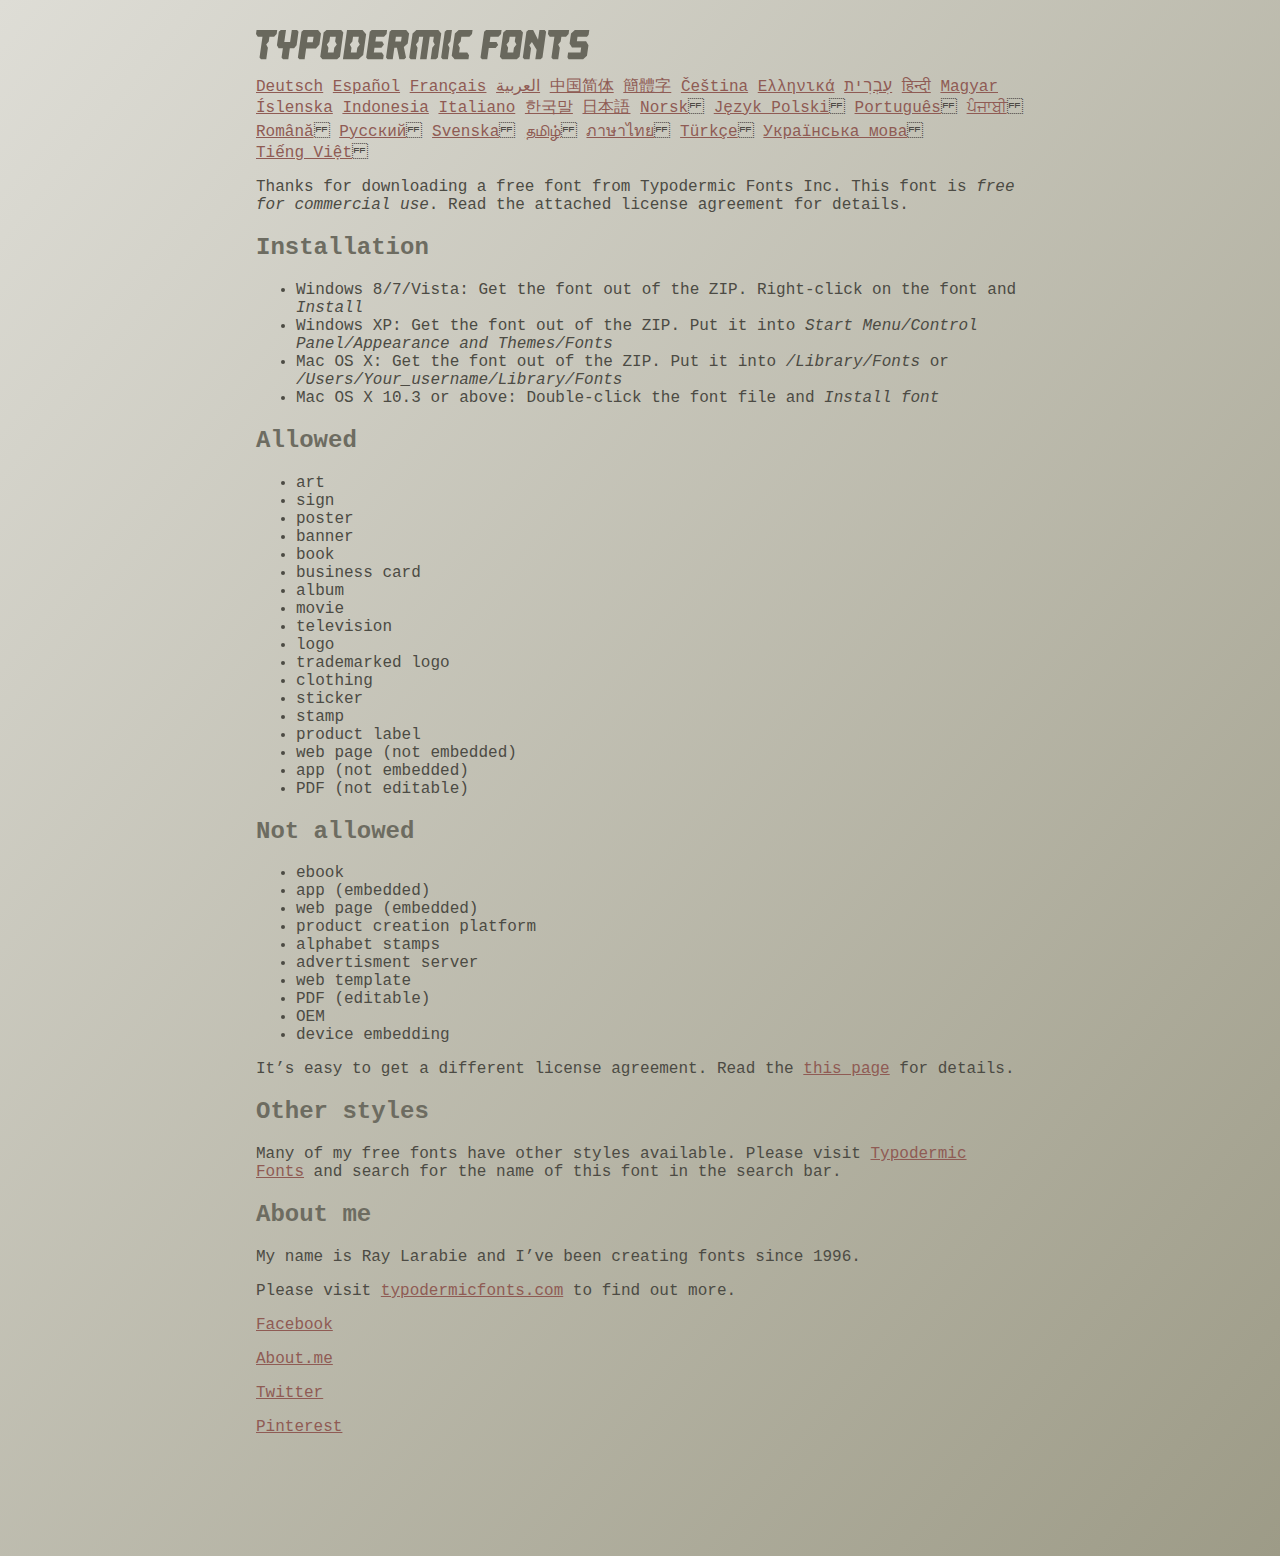
<file: fonts/ethnocentric/read-this.html>
<head>
<meta http-equiv="Content-Type" content="text/html; charset=utf-8">
<title>Typodermic Fonts Inc. Freeware Font instructions 2014</title>
<style type="text/css">
body {
	margin:30px 20% 120px 20%;
	padding:0px;
	font-family:Consolas, Courier, sans-serif;
	color:#4c4b44;
	background-color:#c2c1b3;

/* IE10 Consumer Preview */ 
background-image: -ms-linear-gradient(top left, #DEDDD6 0%, #9D9B87 100%);

/* Mozilla Firefox */ 
background-image: -moz-linear-gradient(top left, #DEDDD6 0%, #9D9B87 100%);

/* Opera */ 
background-image: -o-linear-gradient(top left, #DEDDD6 0%, #9D9B87 100%);

/* Webkit (Safari/Chrome 10) */ 
background-image: -webkit-gradient(linear, left top, right bottom, color-stop(0, #DEDDD6), color-stop(1, #9D9B87));

/* Webkit (Chrome 11+) */ 
background-image: -webkit-linear-gradient(top left, #DEDDD6 0%, #9D9B87 100%);

/* W3C Markup, IE10 Release Preview */ 
background-image: linear-gradient(to bottom right, #DEDDD6 0%, #9D9B87 100%);

	}
h2 {color:#6d6c61;}
a {color:#8f5b54;}
a:hover {color:#ffffff; background-color:#9a998c;}
</style>
</head>

<body>

<svg width="350px" height="30px">
	<path fill="#69685D" d="M0,4.006L0.554,0h20.674l-0.553,4.006l-2.559,2.772h-4.688l-0.682,4.816l-2.515,3.026l1.663,3.07
		l-1.62,11.594H4.987l-1.448-1.79l2.94-20.716H1.791L0,4.006z"/>
	<path fill="#69685D" d="M35.8,0h5.285l1.408,1.791l-1.876,13.343l-2.515,3.111h-4.264l-1.534,11.04h-5.286l-1.449-1.79l1.322-9.25
		h-4.263l-1.705-3.111l1.875-13.343L24.76,0h5.242l-1.706,12.064h5.799L35.8,0z"/>
	<path fill="#69685D" d="M62.09,0l2.899,3.453L63.412,14.58l-3.496,3.962h-9.805l-1.491,10.742h-5.244l-1.493-1.79l3.625-25.704
		L47.469,0H62.09z M50.965,12.362h5.797l0.81-5.583h-5.799L50.965,12.362z"/>
	<path fill="#69685D" d="M64.256,26.642l3.367-24.041L70.523,0h14.664l2.132,2.601l-3.368,24.041l-2.856,2.643H66.431L64.256,26.642
		z M73.335,11.595l-2.514,3.026l1.663,3.07l-0.683,4.816H77.6l0.68-4.816l2.516-3.07l-1.663-3.026l0.681-4.816h-5.796L73.335,11.595
		z"/>
	<path fill="#69685D" d="M86.926,29.285L91.017,0h15.518l3.581,4.307l-2.899,20.673l-4.774,4.305H86.926z M96.345,11.595
		l-2.515,3.026l1.664,3.07l-0.683,4.816h5.798l0.681-4.816l2.516-3.07l-1.663-3.026l0.681-4.816h-5.796L96.345,11.595z"/>
	<path fill="#69685D" d="M127.114,29.285h-15.473l-1.492-1.79l3.624-25.704L115.731,0h15.389l-0.554,4.006l-2.557,2.772h-7.971
		l-0.684,4.816h6.906l1.662,3.026l-2.515,3.111h-6.905l-0.683,4.775h8.057l1.791,2.771L127.114,29.285z"/>
	<path fill="#69685D" d="M150.21,0l2.898,3.453l-1.405,9.977l-3.881,3.452l2.217,10.613l-1.748,1.79h-4.944l-2.387-11.553h-2.6
		l-1.622,11.553h-5.241l-1.493-1.79l3.624-25.704L135.588,0H150.21z M145.691,6.779h-5.796l-0.683,4.816h5.799L145.691,6.779z"/>
	<path fill="#69685D" d="M159.92,29.285h-5.242l-1.492-1.79l3.41-24.042L160.432,0h21.911l2.897,3.453l-3.409,24.042l-1.876,1.79
		h-5.284l1.617-11.594l2.517-3.07l-1.662-3.026l0.681-4.816h-4.092l-3.154,22.506h-6.522l3.155-22.506h-4.134l-0.683,4.816
		l-2.515,3.026l1.663,3.07L159.92,29.285z"/>
	<path fill="#69685D" d="M191.879,29.285h-5.244l-1.492-1.79l3.624-25.704L190.728,0h5.242l-1.619,11.595l-2.516,3.026l1.663,3.07
		L191.879,29.285z"/>
	<path fill="#69685D" d="M213.018,25.279l-0.554,4.006h-13.854l-2.899-3.494l3.156-22.338L202.702,0h13.854l-0.555,4.006
		l-2.558,2.772h-8.1l-0.683,4.816l-2.515,3.026l1.663,3.07l-0.683,4.816h8.1L213.018,25.279z"/>
	<path fill="#69685D" d="M226.007,29.285l-1.492-1.79l3.624-25.704L230.1,0h15.473l-0.554,4.006l-2.557,2.772h-8.058l-0.724,5.115
		h6.818l1.664,3.07l-2.557,3.11h-6.82l-1.535,11.211H226.007z"/>
	<path fill="#69685D" d="M243.903,26.642l3.368-24.041L250.17,0h14.663l2.131,2.601l-3.367,24.041l-2.855,2.643h-14.664
		L243.903,26.642z M252.983,11.595l-2.516,3.026l1.662,3.07l-0.681,4.816h5.796l0.684-4.816l2.515-3.07l-1.664-3.026l0.684-4.816
		h-5.798L252.983,11.595z"/>
	<path fill="#69685D" d="M280.639,19.822l-4.731-7.758l-2.516,3.069l1.662,3.069l-1.533,11.082h-5.244l-1.493-1.79l3.626-25.704
		L272.37,0h4.773l4.902,9.677L283.41,0h5.285l1.407,1.791l-3.623,25.704l-1.877,1.79h-5.285L280.639,19.822z"/>
	<path fill="#69685D" d="M291.926,4.006L292.48,0h20.674l-0.554,4.006l-2.557,2.772h-4.691l-0.681,4.816l-2.516,3.026l1.664,3.07
		l-1.621,11.594h-5.285l-1.451-1.79l2.942-20.716h-4.689L291.926,4.006z"/>
	<path fill="#69685D" d="M325.168,17.478h-9.209l-2.387-3.923l1.45-10.102L318.857,0h14.452l-0.682,4.86l-1.621,1.918h-9.506
		l-0.64,4.561h9.208l2.388,3.878l-1.493,10.572l-3.836,3.494h-14.579l-1.107-1.917l0.682-4.86h12.362L325.168,17.478z"/>
</svg>

<br>

<p translate="no">

<a href="http://translate.google.com/translate?hl=en&sl=en&tl=de&u=http://typodermicfonts.com/wp-content/uploads/2014/02/read-this.html&sandbox=0&usg=ALkJrhivq6___mill12Uw6fPvMWyJxstkw">Deutsch</a>

<a href="http://translate.google.com/translate?hl=en&sl=en&tl=es&u=http://typodermicfonts.com/wp-content/uploads/2014/02/read-this.html&sandbox=0&usg=ALkJrhjAt3cpinDeMTX6Ro8UcZFqaE8K5Q">Español</a>

<a href="http://translate.google.com/translate?hl=en&sl=en&tl=fr&u=http://typodermicfonts.com/wp-content/uploads/2014/02/read-this.html&sandbox=0&usg=ALkJrhjObLPhFyyhwigF-dBoOZ3eXYdDsw">Français</a>

<a href="http://translate.google.com/translate?hl=en&sl=en&tl=ar&u=http://typodermicfonts.com/wp-content/uploads/2014/02/read-this.html&sandbox=0&usg=ALkJrhg2hs-st3zodt-AjmoeuPHfyJsTEg">العربية</a>

<a href="http://translate.google.com/translate?hl=en&sl=en&tl=zh-CN&u=http://typodermicfonts.com/wp-content/uploads/2014/02/read-this.html&sandbox=0&usg=ALkJrhiilVnjG1Ks0DN7UyRqbKExhxAT-Q">中国简体</a>

<a href="http://translate.google.com/translate?hl=en&sl=en&tl=zh-TW&u=http://typodermicfonts.com/wp-content/uploads/2014/02/read-this.html&sandbox=0&usg=ALkJrhiSCPRAYToARlHI4kxIK9eCIFKQhw">簡體字</a>

<a href="http://translate.google.com/translate?hl=en&sl=en&tl=cs&u=http://typodermicfonts.com/wp-content/uploads/2014/02/read-this.html&sandbox=0&usg=ALkJrhj3z2HOOmCXLT-ApYW2SCeBvTGvTA">Čeština</a>

<a href="http://translate.google.com/translate?hl=en&sl=en&tl=el&u=http://typodermicfonts.com/wp-content/uploads/2014/02/read-this.html&sandbox=0&usg=ALkJrhhoORG-43TvZ2NVrll3T0oyOZE0VA">Ελληνικά</a>

<a href="http://translate.google.com/translate?hl=en&sl=en&tl=iw&u=http://typodermicfonts.com/wp-content/uploads/2014/02/read-this.html&sandbox=0&usg=ALkJrhiP4kLXdDxVNuV6-9tHJ8Tbt-1xKw">עִבְרִית</a>

<a href="http://translate.google.com/translate?hl=en&sl=en&tl=hi&u=http://typodermicfonts.com/wp-content/uploads/2014/02/read-this.html&sandbox=0&usg=ALkJrhhJmUufReWrMTSaGKPPOqV7q5jpGQ">हिन्दी</a>

<a href="http://translate.google.com/translate?hl=en&sl=en&tl=hu&u=http://typodermicfonts.com/wp-content/uploads/2014/02/read-this.html&sandbox=0&usg=ALkJrhgfcL_UwP3jkr6Vvq35rkhETFuTug">Magyar</a>

<a href="http://translate.google.com/translate?hl=en&sl=en&tl=is&u=http://typodermicfonts.com/wp-content/uploads/2014/02/read-this.html&sandbox=0&usg=ALkJrhjpK9lELyRP50Vv3RNgqCJDb6d-GQ">Íslenska</a>

<a href="http://translate.google.com/translate?hl=en&sl=en&tl=id&u=http://typodermicfonts.com/wp-content/uploads/2014/02/read-this.html&sandbox=0&usg=ALkJrhiExV3gmyXBUVqcwNiGiUWQSRrgIQ">Indonesia</a>

<a href="http://translate.google.com/translate?hl=en&sl=en&tl=it&u=http://typodermicfonts.com/wp-content/uploads/2014/02/read-this.html&sandbox=0&usg=ALkJrhgMr2_uulaLYRSFz8C34rtcbN6XEg">Italiano</a>

<a href="http://translate.google.com/translate?hl=en&sl=en&tl=ko&u=http://typodermicfonts.com/wp-content/uploads/2014/02/read-this.html&sandbox=0&usg=ALkJrhhl_nNXiOMIiBERq879UXH1XYfZGw">한국말</a>

<a href="http://translate.google.com/translate?hl=en&ie=UTF8&prev=_t&sl=en&tl=ja&u=http://typodermicfonts.com/wp-content/uploads/2014/02/read-this.html&sandbox=0&usg=ALkJrhi2FvSFgSUub72-Sq2moIRAosCiLA">日本語</a>

<a href="http://translate.google.com/translate?hl=en&sl=en&tl=no&u=http://typodermicfonts.com/wp-content/uploads/2014/02/read-this.html&sandbox=0&usg=ALkJrhhnf9AGd5hfxwA04e1w-tfYPha1ww">Norsk</a>
<a href="http://translate.google.com/translate?hl=en&sl=en&tl=pl&u=http://typodermicfonts.com/wp-content/uploads/2014/02/read-this.html&sandbox=0&usg=ALkJrhjZTe5eJRrZffLe0zgqEHPrMb8pOQ">Język&nbsp;Polski</a>
<a href="http://translate.google.com/translate?hl=en&sl=en&tl=pt-BR&u=http://typodermicfonts.com/wp-content/uploads/2014/02/read-this.html&sandbox=0&usg=ALkJrhg-zp3i6AcZCv02ONjZ5YvkcCFDBw">Português</a>
<a href="http://translate.google.com/translate?hl=en&sl=en&tl=pa&u=http://typodermicfonts.com/wp-content/uploads/2014/02/read-this.html&sandbox=0&usg=ALkJrhhPEMoYvW59_DJT7y6fxgG2IMh23A">ਪੰਜਾਬੀ</a>
<a href="http://translate.google.com/translate?hl=en&sl=en&tl=ro&u=http://typodermicfonts.com/wp-content/uploads/2014/02/read-this.html&sandbox=0&usg=ALkJrhgD0R8zxuQQh-YmFpQTJdvjhAYm2A">Română</a>
<a href="http://translate.google.com/translate?hl=en&sl=en&tl=ru&u=http://typodermicfonts.com/wp-content/uploads/2014/02/read-this.html&sandbox=0&usg=ALkJrhgI6c7Pd-FCcipT4xc2NPTefj5JJg">Русский</a>
<a href="http://translate.google.com/translate?hl=en&sl=en&tl=sv&u=http://typodermicfonts.com/wp-content/uploads/2014/02/read-this.html&sandbox=0&usg=ALkJrhhA8gW_-rjCbZQ5TK46zFMB3_StEQ">Svenska</a>
<a href="http://translate.google.com/translate?hl=en&sl=en&tl=ta&u=http://typodermicfonts.com/wp-content/uploads/2014/02/read-this.html&sandbox=0&usg=ALkJrhiwxxCEPzu3pHBXP-fbTZaOzYqe3g">தமிழ்</a>
<a href="http://translate.google.com/translate?hl=en&sl=en&tl=th&u=http://typodermicfonts.com/wp-content/uploads/2014/02/read-this.html&sandbox=0&usg=ALkJrhjP1N1DRUB1M81k5mi5KnRtt5C2-Q">ภาษาไทย</a>
<a href="http://translate.google.com/translate?hl=en&sl=en&tl=tr&u=http://typodermicfonts.com/wp-content/uploads/2014/02/read-this.html&sandbox=0&usg=ALkJrhiTYbD039OWznCcGyQnMy89_v-1gA">Türkçe</a>
<a href="http://translate.google.com/translate?hl=en&sl=en&tl=uk&u=http%3A%2F%2Ftypodermicfonts.com%2Fwp-content%2Fuploads%2F2014%2F02%2Fread-this.html">Українська&nbsp;мова</a>
<a href="http://translate.google.com/translate?hl=en&sl=en&tl=vi&u=http://typodermicfonts.com/wp-content/uploads/2014/02/read-this.html&sandbox=0&usg=ALkJrhirTQPOLCZognLpxOvJQT_158y07A">Tiếng&nbsp;Việt</a>
</p>


<p>Thanks for downloading a free font from <span translate="no">Typodermic Fonts Inc.</span> This font is <em>free for commercial use</em>. Read the attached license agreement for details.</p>


<h2>Installation</h2>

<ul>
<li>Windows 8/7/Vista: Get the font out of the ZIP. Right-click on the font and <em>Install</em>
<li>Windows XP: Get the font out of the ZIP. Put it into <cite translate="no">Start Menu/Control Panel/Appearance and Themes/Fonts</cite>
<li>Mac OS X: Get the font out of the ZIP. Put it into <cite translate="no">/Library/Fonts</cite> or <cite translate="no">/Users/Your_username/Library/Fonts</cite>
<li>Mac OS X 10.3 or above: Double-click the font file and <em>Install font</em>
</ul>


<h2>Allowed</h2>

<ul>
<li>art
<li>sign
<li>poster
<li>banner
<li>book
<li>business card
<li>album
<li>movie
<li>television
<li>logo
<li>trademarked logo
<li>clothing
<li>sticker
<li>stamp
<li>product label
<li>web page (not embedded)
<li>app (not embedded)
<li>PDF (not editable)
</ul>

<h2>Not allowed</h2>

<ul>
<li>ebook
<li>app (embedded)
<li>web page (embedded)
<li>product creation platform
<li>alphabet stamps
<li>advertisment server
<li>web template
<li>PDF (editable)
<li>OEM
<li>device embedding
</ul>

<p>It&rsquo;s easy to get a different license agreement. Read the <a href="http://typodermicfonts.com/custom/">this page</a> for details.</p>

<h2>Other styles</h2>

<p>Many of my free fonts have other styles available. Please visit <a href="http://typodermicfonts.com">Typodermic Fonts</a> and search for the name of this font in the search bar.</p>


<h2>About me</h2>

<p>My name is <span translate="no">Ray Larabie</span> and I&rsquo;ve been creating fonts since 1996.</p>

<p>Please visit <a href="http://typodermicfonts.com">typodermicfonts.com</a> to find out more.</p>

<p translate="no"><a href="https://www.facebook.com/pages/Typodermic-Fonts/7153899975">Facebook</a></p>
<p translate="no"><a href="http://about.me/raylarabie/#">About.me</a></p>
<p translate="no"><p><a href="https://twitter.com/typodermic">Twitter</a></p>
<p translate="no"><p><a href="http://www.pinterest.com/plywood747/">Pinterest</a></p>

</body>
</file>
<file: css/style.css>
@font-face {
  font-family: "Ethnocentric";
  src: url("../fonts/ethnocentric/ethnocentric rg.ttf") format("ttf");
  font-weight: 400;
}

@font-face {
  font-family: "Ethnocentric";
  src: url("../fonts/ethnocentric/ethnocentric rg it.ttf") format("ttf");
  font-weight: 400;
}

@font-face {
  font-family: "poppins";
  src: url("../fonts/ethnocentric/Poppins-Regular.ttf") format("ttf");
  font-weight: 400;
}

@font-face {
  font-family: "poppins";
  src: url("../fonts/ethnocentric/Poppins-Bold.ttf") format("ttf");
  font-weight: bold;
}

h1,
h2,
h3 {
  font-family: "Ethnocentric";
}

body {
  font-family: "poppins", sans-serif;
  color: #101010;
  background-color: #ffffff;
}

.layout_padding {
  padding: 75px 0;
}

.layout_padding2 {
  padding: 45px 0;
}

.layout_padding2-top {
  padding-top: 45px;
}

.layout_padding2-bottom {
  padding-bottom: 45px;
}

.layout_padding-top {
  padding-top: 75px;
}

.layout_padding-bottom {
  padding-bottom: 75px;
}

.custom_heading {
  position: relative;
}

.custom_heading::before {
  position: absolute;
  content: "";
  left: -45px;
  width: 37px;
  height: 32px;
  background-image: url(../images/herbal.png);
  background-size: cover;
}

/*header section*/
.hero_area {
  height: 98vh;
  background-image: url(../images/hero.jpg);
  background-size: cover;
  background-attachment: fixed;
}

.sub_page .hero_area {
  height: auto;
}

.hero_area.sub_pages {
  height: auto;
}

.header_section .container-fluid {
  padding-right: 25px;
  padding-left: 25px;
}

.header_section .nav_container {
  margin: 0 auto;
}

.custom_nav-container.navbar-expand-lg .navbar-nav .nav-link {
  padding: 10px 30px;
  color: #ffffff;
  text-align: center;
  text-transform: uppercase;
}

a,
a:hover,
a:focus {
  text-decoration: none;
}

a:hover,
a:focus {
  color: initial;
}

.btn,
.btn:focus {
  outline: none !important;
  -webkit-box-shadow: none;
          box-shadow: none;
}

.navbar-brand,
.navbar-brand:hover {
  text-transform: uppercase;
  font-weight: bold;
  font-size: 24px;
  color: #fafcfd;
}

.custom_nav-container .nav_search-btn {
  background-image: url(../images/search-icon.png);
  background-size: 22px;
  background-repeat: no-repeat;
  background-position-y: 7px;
  width: 35px;
  height: 35px;
  padding: 0;
  border: none;
}

.navbar-brand {
  display: -webkit-box;
  display: -ms-flexbox;
  display: flex;
  -webkit-box-align: center;
      -ms-flex-align: center;
          align-items: center;
  -webkit-box-orient: vertical;
  -webkit-box-direction: normal;
      -ms-flex-direction: column;
          flex-direction: column;
  align-items: center;
  margin-right: 0;
}

.navbar-brand img {
  width: 45px;
}

.navbar-brand span {
  font-size: 24px;
  font-weight: 700;
  color: #ffffff;
  font-family: "Ethnocentric";
}

.custom_nav-container {
  z-index: 99999;
  padding: 15px 0;
  -webkit-box-orient: vertical;
  -webkit-box-direction: normal;
      -ms-flex-direction: column;
          flex-direction: column;
  -webkit-box-align: center;
      -ms-flex-align: center;
          align-items: center;
}

.custom_nav-container .navbar-toggler {
  outline: none;
}

.custom_nav-container .navbar-toggler .navbar-toggler-icon {
  background-image: url(../images/menu.png);
  background-size: 35px;
}

/*end header section*/
.hero_section {
  text-align: center;
  color: #df7b13;
  display: -webkit-box;
  display: -ms-flexbox;
  display: flex;
  -webkit-box-orient: vertical;
  -webkit-box-direction: normal;
      -ms-flex-direction: column;
          flex-direction: column;
  -webkit-box-pack: center;
      -ms-flex-pack: center;
          justify-content: center;
  height: 75%;
}

.hero_section h1 {
  font-family:Rockwell;
  font-size: 85px;
  text-shadow:5px 5px 15px #666 ;
  display: -webkit-box;
  display: -ms-flexbox;
  display: flex;
  -webkit-box-pack: justify;
      -ms-flex-pack: justify;
          justify-content: center;
  width: 85%;
  margin: 0 auto;
}

.hero_section .hero_btn-box a {
  display: inline-block;
  padding: 12px 55px;
  background-color: transparent;
  border: 1.5px solid #ffffff;
  color: #ffffff;
  margin-top: 55px;
  text-transform: uppercase;
}

.hero_section .hero_btn-box a:hover {
  background-color: #ffffff;
  color: #00ff00;
}

.sub_page .about_section .about_container {
  margin-top: 0;
}

.about_section .about_container {
  width: 85%;
  margin-left: auto;
  margin-right: auto;
  padding: 75px 45px;
  background-image: url(../images/about.jpg);
  background-size: auto 100%;
  background-color: #fff;
  background-position: center;
  background-repeat: no-repeat;
  margin-top: -150px;
  -webkit-box-shadow: 1px 1px 5px 0px rgba(0, 0, 0, 0.21);
  box-shadow: 1px 1px 5px 0px rgba(0, 0, 0, 0.21);
}

.about_section .about_container .container {
  display: -webkit-box;
  display: -ms-flexbox;
  display: flex;
  -webkit-box-pack: justify;
      -ms-flex-pack: justify;
          justify-content: space-between;
}

.about_section .about_container .container > div {
  width: 46%;
}

.about_section .detail a {
  display: inline-block;
  padding: 14px 35px;
  background-color: transparent;
  border: 1.5px solid #00ff00;
  color: #00ff00;
  color: #3cff3c;
  margin-top: 75%;
}

.about_section .detail a:hover {
  background-color: #00ff00;
  color: #ffffff;
}

.about_section .detail-2 {
  display: -webkit-box;
  display: -ms-flexbox;
  display: flex;
  -webkit-box-orient: vertical;
  -webkit-box-direction: normal;
      -ms-flex-direction: column;
          flex-direction: column;
  -webkit-box-pack: end;
      -ms-flex-pack: end;
          justify-content: flex-end;
}

.product_section .container {
  display: -webkit-box;
  display: -ms-flexbox;
  display: flex;
  -ms-flex-wrap: wrap;
      flex-wrap: wrap;
}

.product_section .img-box {
  margin: 1%;
  display: -webkit-box;
  display: -ms-flexbox;
  display: flex;
}

.product_section .img-box img {
  width: 100%;
}

.product_section .img-box.box-1, .product_section .img-box.box-3 {
  width: 43%;
}

.product_section .img-box.box-2, .product_section .img-box.box-4 {
  width: 53%;
}

.product_section a {
  display: inline-block;
  padding: 14px 35px;
  background-color: transparent;
  border: 1.5px solid #00ff00;
  color: #00ff00;
  color: #3cff3c;
}

.product_section a:hover {
  background-color: #00ff00;
  color: #ffffff;
}

.why_section .why_container .img_box {
  width: 85%;
  margin: 0 auto;
}

.why_section .why_container .img_box img {
  width: 100%;
}

.why_section a {
  display: inline-block;
  padding: 14px 35px;
  background-color: transparent;
  border: 1.5px solid #00ff00;
  color: #00ff00;
  color: #3cff3c;
}

.why_section a:hover {
  background-color: #00ff00;
  color: #ffffff;
}

.contact_section {
  color: #131313;
  background: url(../images/contact-bg.jpg);
  background-size: cover;
  background-repeat: no-repeat;
  background-attachment: fixed;
}

.contact_section h2::before {
  background-image: url(../images/herbal-white.png);
}

.contact_section input {
  width: 100%;
  border: 0;
  height: 50px;
  border-radius: 30px;
  margin: 20px 0;
  padding-left: 25px;
  background-color: #ffffff;
  outline: none;
  color: #101010;
}

.contact_section input::-webkit-input-placeholder {
  color: #131313;
}

.contact_section input:-ms-input-placeholder {
  color: #131313;
}

.contact_section input::-ms-input-placeholder {
  color: #131313;
}

.contact_section input::placeholder {
  color: #131313;
}

.contact_section input.message-box {
  height: 150px;
}

.contact_section button {
  background-color: #e92c06;
  padding: 15px 55px;
  outline: none;
  border: none;
  border-radius: 30px;
  border: 1px solid #e92c06;
  color: #fff;
  font-weight: bold;
}

.contact_section button:hover {
  color: #e92c06;
  background-color: transparent;
}


.info_section {
  background-image: url(../images/info-bg.jpg);
  background-size: cover;
  background-attachment: fixed;
}

.info_section .logo-box {
  width: 200px;
  margin: 0 auto 75px auto;
}

.info_section .logo-box img {
  width: 100%;
}

.info_items {
  width: 65%;
  margin: 0 auto;
  display: -webkit-box;
  display: -ms-flexbox;
  display: flex;
  -webkit-box-orient: vertical;
  -webkit-box-direction: normal;
      -ms-flex-direction: column;
          flex-direction: column;
  -webkit-box-align: center;
      -ms-flex-align: center;
          align-items: center;
  -webkit-box-pack: justify;
      -ms-flex-pack: justify;
          justify-content: space-between;
}

.info_items .item {
  display: -webkit-box;
  display: -ms-flexbox;
  display: flex;
  -webkit-box-orient: vertical;
  -webkit-box-direction: normal;
      -ms-flex-direction: column;
          flex-direction: column;
  -webkit-box-align: center;
      -ms-flex-align: center;
          align-items: center;
  text-align: center;
  margin-bottom: 25px;
}

.info_items .item .img-box {
  width: 50px;
  border-radius: 100%;
  background-repeat: no-repeat;
  background-position: center;
  margin-bottom: 15px;
}

.info_items .item .img-box img {
  width: 100%;
}

.info_items .item .detail-box {
  margin-top: 10px;
  color: #fff;
}

.info_items {
  position: relative;
}

.info_items a {
  position: relative;
}

/* footer section*/
.footer_section {
  background-color: #ffffff;
  padding: 20px;
  font-weight: 500;
}

.footer_section p {
  color: #292929;
  margin: 0;
  text-align: center;
}

.footer_section a {
  color: #292929;
}

/* end footer section*/
/*# sourceMappingURL=style.css.map */
</file>
<file: css/responsive.css>
@media (max-width: 1120px) {
    .hero_area {
        height: auto;
    }

    .hero_btn-box {
        margin-bottom: 150px;
    }


}

@media (max-width: 992px) {
    .custom_nav-container {
        flex-direction: row;
    }
}

@media (max-width: 768px) {
    .about_section .about_container .container {
        flex-direction: column;
    }

    .about_section .about_container {
        width: 90%;
    }

    .about_section .about_container .container>div {
        width: 95%;
    }

    .about_section .detail a {
        margin: 25px auto 35px auto;
    }

    .about_section .detail a {

        background-color: #00ff00;
        color: #ffffff;

    }

    .client_section .client_container {
        width: 100%;
    }

    .client_section .carousel-indicators {
        justify-content: center;
    }
}

@media (max-width: 576px) {
    .hero_section h1 {
        font-size: 58px;
    }

    .product_section .container {
        flex-direction: column;
        align-items: center;
    }

    .product_section .img-box.box-1,
    .product_section .img-box.box-3,
    .product_section .img-box.box-2,
    .product_section .img-box.box-4 {
        width: auto;
        margin: 15px 25px;

    }

    .client_section .client_container {
        flex-direction: column;
    }

    .client_section .img_box {
        margin-bottom: 25px;
    }

    .client_section .detail_box {
        flex-direction: column;
        text-align: center;
    }

    .client_section .detail_box h5 {
        flex-direction: row;
    }

}

@media (max-width: 480px) {
    .hero_section h1 {
        font-size: 36px;
    }
}

@media (max-width: 420px) {}

@media (max-width: 360px) {}

@media (min-width: 1200px) {
    .container {
        max-width: 1170px;
    }
}
</file>
